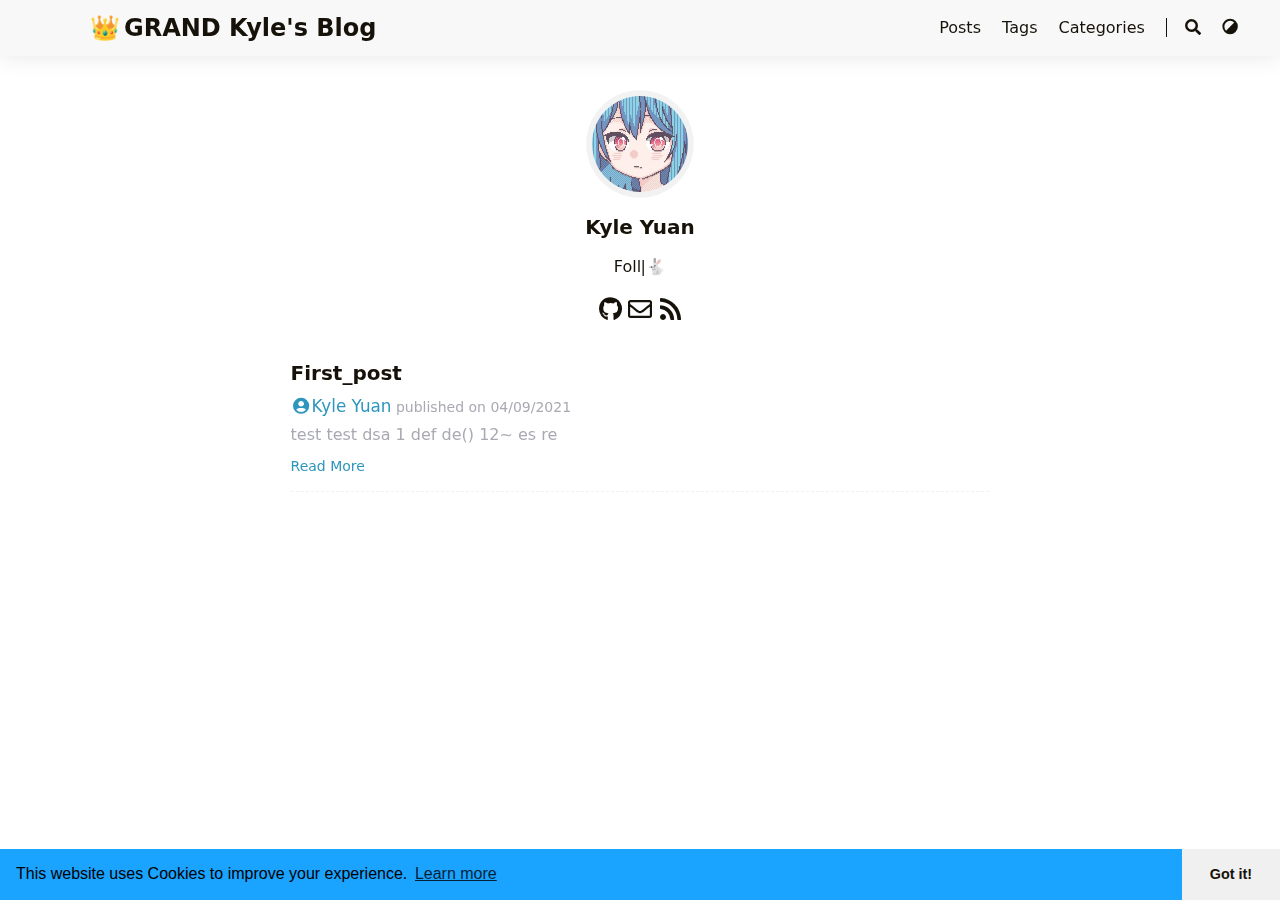
<file: index.html>
<!DOCTYPE html>
<html lang="en">
    <head>
	<meta name="generator" content="Hugo 0.82.0" />
        <meta charset="utf-8">
        <meta name="viewport" content="width=device-width, initial-scale=1">
        <meta name="robots" content="noodp" />
        <meta http-equiv="X-UA-Compatible" content="IE=edge, chrome=1">
        <title></title><meta name="Description" content="Follow the while rabbit."><meta property="og:title" content="" />
<meta property="og:description" content="Follow the while rabbit." />
<meta property="og:type" content="website" />
<meta property="og:url" content="http://example.org/" /><meta property="og:image" content="http://example.org/"/>

<meta name="twitter:card" content="summary_large_image"/>
<meta name="twitter:image" content="http://example.org/"/>

<meta name="twitter:title" content=""/>
<meta name="twitter:description" content="Follow the while rabbit."/>
<meta name="application-name" content="Kyle&#39;s Blog">
<meta name="apple-mobile-web-app-title" content="Kyle&#39;s Blog"><meta name="theme-color" content="#ffffff"><meta name="msapplication-TileColor" content="#da532c"><link rel="shortcut icon" type="image/x-icon" href="/favicon.ico" />
        <link rel="icon" type="image/png" sizes="32x32" href="/favicon-32x32.png">
        <link rel="icon" type="image/png" sizes="16x16" href="/favicon-16x16.png"><link rel="apple-touch-icon" sizes="180x180" href="/apple-touch-icon.png"><link rel="mask-icon" href="/safari-pinned-tab.svg" color="#5bbad5"><link rel="manifest" href="/site.webmanifest"><link rel="canonical" href="http://example.org/" /><link rel="alternate" href="/index.xml" type="application/rss+xml" title="">
    <link rel="feed" href="/index.xml" type="application/rss+xml" title=""><link rel="stylesheet" href="/lib/normalize/normalize.min.css"><link rel="stylesheet" href="/css/style.min.css"><link rel="stylesheet" href="/lib/fontawesome-free/all.min.css"><link rel="stylesheet" href="/lib/animate/animate.min.css"><script type="application/ld+json">
    {
        "@context": "http://schema.org",
        "@type": "WebSite",
        "url": "http:\/\/example.org\/","inLanguage": "en","author": {
                "@type": "Person",
                "name": "Kyle Yuan"
            },"description": "Follow the while rabbit.","name": ""
    }
    </script></head>
    <body header-desktop="fixed" header-mobile="auto"><script type="text/javascript">(window.localStorage && localStorage.getItem('theme') ? localStorage.getItem('theme') === 'dark' : ('auto' === 'auto' ? window.matchMedia('(prefers-color-scheme: dark)').matches : 'auto' === 'dark')) && document.body.setAttribute('theme', 'dark');</script>

        <div id="mask"></div><div class="wrapper"><header class="desktop" id="header-desktop">
    <div class="header-wrapper">
        <div class="header-title">
            <a href="/" title=""><span class="header-title-pre">👑</span>GRAND Kyle&#39;s Blog</a>
        </div>
        <div class="menu">
            <div class="menu-inner"><a class="menu-item" href="/posts/"> Posts </a><a class="menu-item" href="/tags/"> Tags </a><a class="menu-item" href="/categories/"> Categories </a><span class="menu-item delimiter"></span><span class="menu-item search" id="search-desktop">
                        <input type="text" placeholder="Search titles or contents..." id="search-input-desktop">
                        <a href="javascript:void(0);" class="search-button search-toggle" id="search-toggle-desktop" title="Search">
                            <i class="fas fa-search fa-fw"></i>
                        </a>
                        <a href="javascript:void(0);" class="search-button search-clear" id="search-clear-desktop" title="Clear">
                            <i class="fas fa-times-circle fa-fw"></i>
                        </a>
                        <span class="search-button search-loading" id="search-loading-desktop">
                            <i class="fas fa-spinner fa-fw fa-spin"></i>
                        </span>
                    </span><a href="javascript:void(0);" class="menu-item theme-switch" title="Switch Theme">
                    <i class="fas fa-adjust fa-fw"></i>
                </a>
            </div>
        </div>
    </div>
</header><header class="mobile" id="header-mobile">
    <div class="header-container">
        <div class="header-wrapper">
            <div class="header-title">
                <a href="/" title=""><span class="header-title-pre">:crown:</span>GRAND Kyle&#39;s Blog</a>
            </div>
            <div class="menu-toggle" id="menu-toggle-mobile">
                <span></span><span></span><span></span>
            </div>
        </div>
        <div class="menu" id="menu-mobile"><div class="search-wrapper">
                    <div class="search mobile" id="search-mobile">
                        <input type="text" placeholder="Search titles or contents..." id="search-input-mobile">
                        <a href="javascript:void(0);" class="search-button search-toggle" id="search-toggle-mobile" title="Search">
                            <i class="fas fa-search fa-fw"></i>
                        </a>
                        <a href="javascript:void(0);" class="search-button search-clear" id="search-clear-mobile" title="Clear">
                            <i class="fas fa-times-circle fa-fw"></i>
                        </a>
                        <span class="search-button search-loading" id="search-loading-mobile">
                            <i class="fas fa-spinner fa-fw fa-spin"></i>
                        </span>
                    </div>
                    <a href="javascript:void(0);" class="search-cancel" id="search-cancel-mobile">
                        Cancel
                    </a>
                </div><a class="menu-item" href="/posts/" title="">Posts</a><a class="menu-item" href="/tags/" title="">Tags</a><a class="menu-item" href="/categories/" title="">Categories</a><a href="javascript:void(0);" class="menu-item theme-switch" title="Switch Theme">
                <i class="fas fa-adjust fa-fw"></i>
            </a></div>
    </div>
</header>
<div class="search-dropdown desktop">
    <div id="search-dropdown-desktop"></div>
</div>
<div class="search-dropdown mobile">
    <div id="search-dropdown-mobile"></div>
</div>
<main class="main">
                <div class="container"><div class="page home" posts><div class="home-profile"><div class="home-avatar"><a href="/posts/" title="Posts"><img
        class="lazyload"
        src="/svg/loading.min.svg"
        data-src="/images/avatar.JPG"
        data-srcset="/images/avatar.JPG, /images/avatar.JPG 1.5x, /images/avatar.JPG 2x"
        data-sizes="auto"
        alt="/images/avatar.JPG"
        title="/images/avatar.JPG" /></a></div><h1 class="home-title">Kyle Yuan</h1><h2 class="home-subtitle"><div id="id-1" class="typeit" style="display: inline;"></div>
                <sapn style="display: inline-block;">🐇</sapn></h2><div class="links"><a href="https://github.com/KingLemonTea" title="GitHub" target="_blank" rel="noopener noreffer me"><i class="fab fa-github fa-fw"></i></a><a href="mailto:kingkyleyuan@gmail.com" title="Email" rel=" me"><i class="far fa-envelope fa-fw"></i></a><a href="/index.xml" title="RSS" target="_blank" rel="noopener noreffer me"><i class="fas fa-rss fa-fw"></i></a></div></div>
<article class="single summary" itemscope itemtype="http://schema.org/Article"><h1 class="single-title" itemprop="name headline">
        <a href="/first_post/">First_post</a>
    </h1><div class="post-meta"><span class="post-author"><a href="/" title="Author" rel=" author" class="author"><i class="fas fa-user-circle fa-fw"></i>Kyle Yuan</a></span>&nbsp;<span class="post-publish">published on <time datetime="04/09/2021">04/09/2021</time></span></div><div class="content">test test dsa
1  def de()   12~
 es re  </div><div class="post-footer">
        <a href="/first_post/">Read More</a></div>
</article></div></div>
            </main><footer class="footer">

        <div class="footer-container"><div class="footer-line">LoveYou. ❤️
                </div><div class="footer-line"><i class="far fa-copyright fa-fw"></i><span itemprop="copyrightYear">2020 - 2021</span><span class="author" itemprop="copyrightHolder">&nbsp;|&nbsp;<a href="/" target="_blank">Kyle Yuan</a></span>&nbsp;|&nbsp;<span class="license">LICENSE: <a rel="license external nofollow noopener noreffer" href="https://www.apache.org/licenses/LICENSE-2.0" target="_blank">APACHE 2.0</a></span></div>
        </div>
    </footer></div>

        <div id="fixed-buttons"><a href="#" id="back-to-top" class="fixed-button" title="Back to Top">
                <i class="fas fa-arrow-up fa-fw"></i>
            </a><a href="#" id="view-comments" class="fixed-button" title="View Comments">
                <i class="fas fa-comment fa-fw"></i>
            </a>
        </div><link rel="stylesheet" href="/lib/katex/katex.min.css"><link rel="stylesheet" href="/lib/katex/copy-tex.min.css"><link rel="stylesheet" href="/lib/cookieconsent/cookieconsent.min.css"><script type="text/javascript" src="/lib/smooth-scroll/smooth-scroll.min.js"></script><script type="text/javascript" src="/lib/autocomplete/autocomplete.min.js"></script><script type="text/javascript" src="/lib/lunr/lunr.min.js"></script><script type="text/javascript" src="/lib/lazysizes/lazysizes.min.js"></script><script type="text/javascript" src="/lib/clipboard/clipboard.min.js"></script><script type="text/javascript" src="/lib/sharer/sharer.min.js"></script><script type="text/javascript" src="/lib/typeit/typeit.min.js"></script><script type="text/javascript" src="/lib/katex/katex.min.js"></script><script type="text/javascript" src="/lib/katex/auto-render.min.js"></script><script type="text/javascript" src="/lib/katex/copy-tex.min.js"></script><script type="text/javascript" src="/lib/katex/mhchem.min.js"></script><script type="text/javascript" src="/lib/cookieconsent/cookieconsent.min.js"></script><script type="text/javascript">window.config={"code":{"copyTitle":"Copy to clipboard","maxShownLines":10},"cookieconsent":{"content":{"dismiss":"Got it!","link":"Learn more","message":"This website uses Cookies to improve your experience."},"enable":true,"palette":{"button":{"background":"#f0f0f0"},"popup":{"background":"#1aa3ff"}},"theme":"edgeless"},"data":{"id-1":"Follow the white rabbit. "},"math":{"delimiters":[{"display":true,"left":"$$","right":"$$"},{"display":true,"left":"\\[","right":"\\]"},{"display":false,"left":"$","right":"$"},{"display":false,"left":"\\(","right":"\\)"}],"strict":false},"search":{"highlightTag":"em","lunrIndexURL":"/index.json","maxResultLength":10,"noResultsFound":"No results found","snippetLength":50,"type":"lunr"},"typeit":{"cursorChar":"","cursorSpeed":1000,"data":{"id-1":["id-1"]},"duration":-1,"speed":100}};</script><script type="text/javascript" src="/js/theme.min.js"></script></body>
</html>
</file>
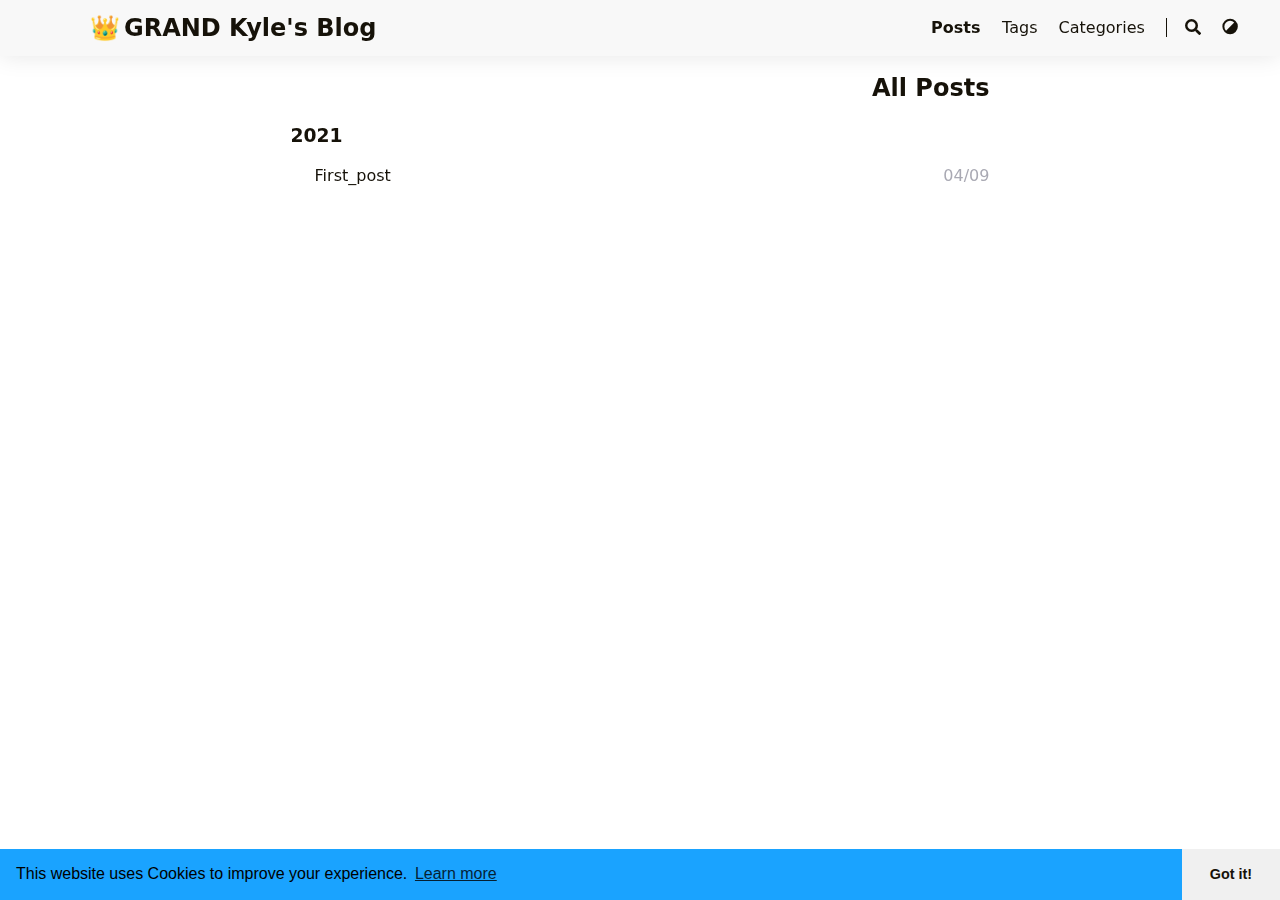
<file: posts/index.html>
<!DOCTYPE html>
<html lang="en">
    <head>
        <meta charset="utf-8">
        <meta name="viewport" content="width=device-width, initial-scale=1">
        <meta name="robots" content="noodp" />
        <meta http-equiv="X-UA-Compatible" content="IE=edge, chrome=1">
        <title>All Posts - </title><meta name="Description" content="Follow the while rabbit."><meta property="og:title" content="Posts" />
<meta property="og:description" content="Follow the while rabbit." />
<meta property="og:type" content="website" />
<meta property="og:url" content="http://example.org/posts/" /><meta property="og:image" content="http://example.org/"/>

<meta name="twitter:card" content="summary_large_image"/>
<meta name="twitter:image" content="http://example.org/"/>

<meta name="twitter:title" content="Posts"/>
<meta name="twitter:description" content="Follow the while rabbit."/>
<meta name="application-name" content="Kyle&#39;s Blog">
<meta name="apple-mobile-web-app-title" content="Kyle&#39;s Blog"><meta name="theme-color" content="#ffffff"><meta name="msapplication-TileColor" content="#da532c"><link rel="shortcut icon" type="image/x-icon" href="/favicon.ico" />
        <link rel="icon" type="image/png" sizes="32x32" href="/favicon-32x32.png">
        <link rel="icon" type="image/png" sizes="16x16" href="/favicon-16x16.png"><link rel="apple-touch-icon" sizes="180x180" href="/apple-touch-icon.png"><link rel="mask-icon" href="/safari-pinned-tab.svg" color="#5bbad5"><link rel="manifest" href="/site.webmanifest"><link rel="canonical" href="http://example.org/posts/" /><link rel="alternate" href="/posts/index.xml" type="application/rss+xml" title="">
    <link rel="feed" href="/posts/index.xml" type="application/rss+xml" title=""><link rel="stylesheet" href="/lib/normalize/normalize.min.css"><link rel="stylesheet" href="/css/style.min.css"><link rel="stylesheet" href="/lib/fontawesome-free/all.min.css"><link rel="stylesheet" href="/lib/animate/animate.min.css"></head>
    <body header-desktop="fixed" header-mobile="auto"><script type="text/javascript">(window.localStorage && localStorage.getItem('theme') ? localStorage.getItem('theme') === 'dark' : ('auto' === 'auto' ? window.matchMedia('(prefers-color-scheme: dark)').matches : 'auto' === 'dark')) && document.body.setAttribute('theme', 'dark');</script>

        <div id="mask"></div><div class="wrapper"><header class="desktop" id="header-desktop">
    <div class="header-wrapper">
        <div class="header-title">
            <a href="/" title=""><span class="header-title-pre">👑</span>GRAND Kyle&#39;s Blog</a>
        </div>
        <div class="menu">
            <div class="menu-inner"><a class="menu-item active" href="/posts/"> Posts </a><a class="menu-item" href="/tags/"> Tags </a><a class="menu-item" href="/categories/"> Categories </a><span class="menu-item delimiter"></span><span class="menu-item search" id="search-desktop">
                        <input type="text" placeholder="Search titles or contents..." id="search-input-desktop">
                        <a href="javascript:void(0);" class="search-button search-toggle" id="search-toggle-desktop" title="Search">
                            <i class="fas fa-search fa-fw"></i>
                        </a>
                        <a href="javascript:void(0);" class="search-button search-clear" id="search-clear-desktop" title="Clear">
                            <i class="fas fa-times-circle fa-fw"></i>
                        </a>
                        <span class="search-button search-loading" id="search-loading-desktop">
                            <i class="fas fa-spinner fa-fw fa-spin"></i>
                        </span>
                    </span><a href="javascript:void(0);" class="menu-item theme-switch" title="Switch Theme">
                    <i class="fas fa-adjust fa-fw"></i>
                </a>
            </div>
        </div>
    </div>
</header><header class="mobile" id="header-mobile">
    <div class="header-container">
        <div class="header-wrapper">
            <div class="header-title">
                <a href="/" title=""><span class="header-title-pre">:crown:</span>GRAND Kyle&#39;s Blog</a>
            </div>
            <div class="menu-toggle" id="menu-toggle-mobile">
                <span></span><span></span><span></span>
            </div>
        </div>
        <div class="menu" id="menu-mobile"><div class="search-wrapper">
                    <div class="search mobile" id="search-mobile">
                        <input type="text" placeholder="Search titles or contents..." id="search-input-mobile">
                        <a href="javascript:void(0);" class="search-button search-toggle" id="search-toggle-mobile" title="Search">
                            <i class="fas fa-search fa-fw"></i>
                        </a>
                        <a href="javascript:void(0);" class="search-button search-clear" id="search-clear-mobile" title="Clear">
                            <i class="fas fa-times-circle fa-fw"></i>
                        </a>
                        <span class="search-button search-loading" id="search-loading-mobile">
                            <i class="fas fa-spinner fa-fw fa-spin"></i>
                        </span>
                    </div>
                    <a href="javascript:void(0);" class="search-cancel" id="search-cancel-mobile">
                        Cancel
                    </a>
                </div><a class="menu-item" href="/posts/" title="">Posts</a><a class="menu-item" href="/tags/" title="">Tags</a><a class="menu-item" href="/categories/" title="">Categories</a><a href="javascript:void(0);" class="menu-item theme-switch" title="Switch Theme">
                <i class="fas fa-adjust fa-fw"></i>
            </a></div>
    </div>
</header>
<div class="search-dropdown desktop">
    <div id="search-dropdown-desktop"></div>
</div>
<div class="search-dropdown mobile">
    <div id="search-dropdown-mobile"></div>
</div>
<main class="main">
                <div class="container"><div class="page archive"><h2 class="single-title animated pulse faster">All Posts</h2><h3 class="group-title">2021</h3><article class="archive-item">
                        <a href="/first_post/" class="archive-item-link">First_post</a>
                        <span class="archive-item-date">04/09</span>
                    </article></div></div>
            </main><footer class="footer">

        <div class="footer-container"><div class="footer-line">LoveYou. ❤️
                </div><div class="footer-line"><i class="far fa-copyright fa-fw"></i><span itemprop="copyrightYear">2020 - 2021</span><span class="author" itemprop="copyrightHolder">&nbsp;|&nbsp;<a href="/" target="_blank">Kyle Yuan</a></span>&nbsp;|&nbsp;<span class="license">LICENSE: <a rel="license external nofollow noopener noreffer" href="https://www.apache.org/licenses/LICENSE-2.0" target="_blank">APACHE 2.0</a></span></div>
        </div>
    </footer></div>

        <div id="fixed-buttons"><a href="#" id="back-to-top" class="fixed-button" title="Back to Top">
                <i class="fas fa-arrow-up fa-fw"></i>
            </a><a href="#" id="view-comments" class="fixed-button" title="View Comments">
                <i class="fas fa-comment fa-fw"></i>
            </a>
        </div><link rel="stylesheet" href="/lib/katex/katex.min.css"><link rel="stylesheet" href="/lib/katex/copy-tex.min.css"><link rel="stylesheet" href="/lib/cookieconsent/cookieconsent.min.css"><script type="text/javascript" src="/lib/smooth-scroll/smooth-scroll.min.js"></script><script type="text/javascript" src="/lib/autocomplete/autocomplete.min.js"></script><script type="text/javascript" src="/lib/lunr/lunr.min.js"></script><script type="text/javascript" src="/lib/lazysizes/lazysizes.min.js"></script><script type="text/javascript" src="/lib/clipboard/clipboard.min.js"></script><script type="text/javascript" src="/lib/sharer/sharer.min.js"></script><script type="text/javascript" src="/lib/katex/katex.min.js"></script><script type="text/javascript" src="/lib/katex/auto-render.min.js"></script><script type="text/javascript" src="/lib/katex/copy-tex.min.js"></script><script type="text/javascript" src="/lib/katex/mhchem.min.js"></script><script type="text/javascript" src="/lib/cookieconsent/cookieconsent.min.js"></script><script type="text/javascript">window.config={"code":{"copyTitle":"Copy to clipboard","maxShownLines":10},"cookieconsent":{"content":{"dismiss":"Got it!","link":"Learn more","message":"This website uses Cookies to improve your experience."},"enable":true,"palette":{"button":{"background":"#f0f0f0"},"popup":{"background":"#1aa3ff"}},"theme":"edgeless"},"math":{"delimiters":[{"display":true,"left":"$$","right":"$$"},{"display":true,"left":"\\[","right":"\\]"},{"display":false,"left":"$","right":"$"},{"display":false,"left":"\\(","right":"\\)"}],"strict":false},"search":{"highlightTag":"em","lunrIndexURL":"/index.json","maxResultLength":10,"noResultsFound":"No results found","snippetLength":50,"type":"lunr"}};</script><script type="text/javascript" src="/js/theme.min.js"></script></body>
</html>
</file>
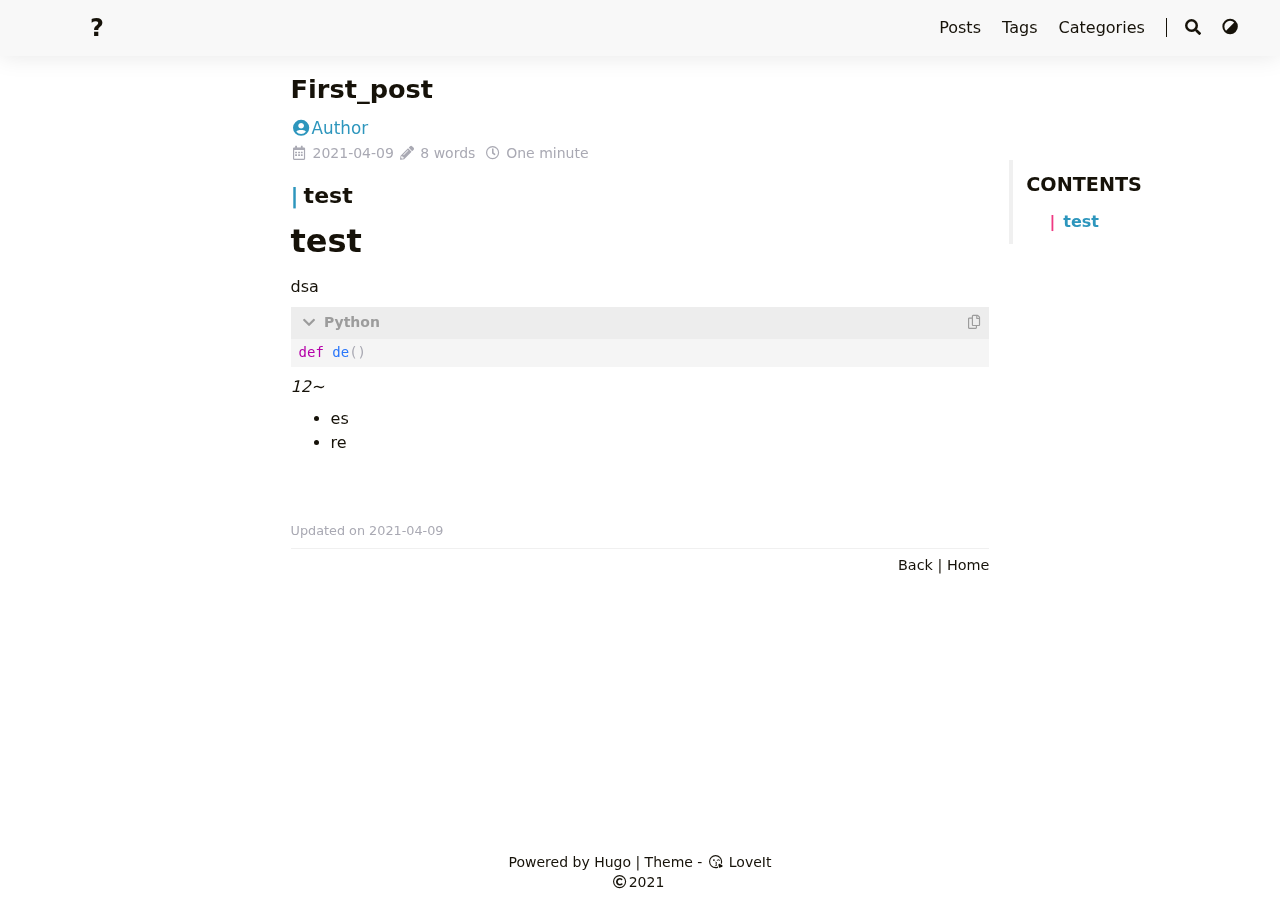
<file: posts/first_post/index.html>
<!DOCTYPE html>
<html lang="en">
    <head>
        <meta charset="utf-8">
        <meta name="viewport" content="width=device-width, initial-scale=1">
        <meta name="robots" content="noodp" />
        <meta http-equiv="X-UA-Compatible" content="IE=edge, chrome=1">
        <title>First_post - ?</title><meta name="Description" content="This"><meta property="og:title" content="First_post" />
<meta property="og:description" content="test test dsa
def de() 12~
 es re  " />
<meta property="og:type" content="article" />
<meta property="og:url" content="http://example.org/posts/first_post/" /><meta property="og:image" content="http://example.org/logo.jpg"/><meta property="article:section" content="posts" />
<meta property="article:published_time" content="2021-04-09T14:42:04&#43;08:00" />
<meta property="article:modified_time" content="2021-04-09T14:42:04&#43;08:00" />

<meta name="twitter:card" content="summary_large_image"/>
<meta name="twitter:image" content="http://example.org/logo.jpg"/>

<meta name="twitter:title" content="First_post"/>
<meta name="twitter:description" content="test test dsa
def de() 12~
 es re  "/>
<meta name="application-name" content="LoveIt">
<meta name="apple-mobile-web-app-title" content="LoveIt"><meta name="theme-color" content="#ffffff"><meta name="msapplication-TileColor" content="#da532c"><link rel="shortcut icon" type="image/x-icon" href="/favicon.ico" />
        <link rel="icon" type="image/png" sizes="32x32" href="/favicon-32x32.png">
        <link rel="icon" type="image/png" sizes="16x16" href="/favicon-16x16.png"><link rel="apple-touch-icon" sizes="180x180" href="/apple-touch-icon.png"><link rel="mask-icon" href="/safari-pinned-tab.svg" color="#5bbad5"><link rel="manifest" href="/site.webmanifest"><link rel="canonical" href="http://example.org/posts/first_post/" /><link rel="stylesheet" href="/lib/normalize/normalize.min.css"><link rel="stylesheet" href="/css/style.min.css"><link rel="stylesheet" href="/lib/fontawesome-free/all.min.css"><link rel="stylesheet" href="/lib/animate/animate.min.css"><script type="application/ld+json">
    {
        "@context": "http://schema.org",
        "@type": "BlogPosting",
        "headline": "First_post",
        "inLanguage": "en",
        "mainEntityOfPage": {
            "@type": "WebPage",
            "@id": "http:\/\/example.org\/posts\/first_post\/"
        },"genre": "posts","wordcount":  8 ,
        "url": "http:\/\/example.org\/posts\/first_post\/","datePublished": "2021-04-09T14:42:04+08:00","dateModified": "2021-04-09T14:42:04+08:00","publisher": {
            "@type": "Organization",
            "name": "Author"},"author": {
                "@type": "Person",
                "name": "Author"
            },"description": ""
    }
    </script></head>
    <body header-desktop="" header-mobile=""><script type="text/javascript">(window.localStorage && localStorage.getItem('theme') ? localStorage.getItem('theme') === 'dark' : ('auto' === 'auto' ? window.matchMedia('(prefers-color-scheme: dark)').matches : 'auto' === 'dark')) && document.body.setAttribute('theme', 'dark');</script>

        <div id="mask"></div><div class="wrapper"><header class="desktop" id="header-desktop">
    <div class="header-wrapper">
        <div class="header-title">
            <a href="/" title="?">?</a>
        </div>
        <div class="menu">
            <div class="menu-inner"><a class="menu-item" href="/posts/"> Posts </a><a class="menu-item" href="/tags/"> Tags </a><a class="menu-item" href="/categories/"> Categories </a><span class="menu-item delimiter"></span><span class="menu-item search" id="search-desktop">
                        <input type="text" placeholder="Search titles or contents..." id="search-input-desktop">
                        <a href="javascript:void(0);" class="search-button search-toggle" id="search-toggle-desktop" title="Search">
                            <i class="fas fa-search fa-fw"></i>
                        </a>
                        <a href="javascript:void(0);" class="search-button search-clear" id="search-clear-desktop" title="Clear">
                            <i class="fas fa-times-circle fa-fw"></i>
                        </a>
                        <span class="search-button search-loading" id="search-loading-desktop">
                            <i class="fas fa-spinner fa-fw fa-spin"></i>
                        </span>
                    </span><a href="javascript:void(0);" class="menu-item theme-switch" title="Switch Theme">
                    <i class="fas fa-adjust fa-fw"></i>
                </a>
            </div>
        </div>
    </div>
</header><header class="mobile" id="header-mobile">
    <div class="header-container">
        <div class="header-wrapper">
            <div class="header-title">
                <a href="/" title="?">?</a>
            </div>
            <div class="menu-toggle" id="menu-toggle-mobile">
                <span></span><span></span><span></span>
            </div>
        </div>
        <div class="menu" id="menu-mobile"><div class="search-wrapper">
                    <div class="search mobile" id="search-mobile">
                        <input type="text" placeholder="Search titles or contents..." id="search-input-mobile">
                        <a href="javascript:void(0);" class="search-button search-toggle" id="search-toggle-mobile" title="Search">
                            <i class="fas fa-search fa-fw"></i>
                        </a>
                        <a href="javascript:void(0);" class="search-button search-clear" id="search-clear-mobile" title="Clear">
                            <i class="fas fa-times-circle fa-fw"></i>
                        </a>
                        <span class="search-button search-loading" id="search-loading-mobile">
                            <i class="fas fa-spinner fa-fw fa-spin"></i>
                        </span>
                    </div>
                    <a href="javascript:void(0);" class="search-cancel" id="search-cancel-mobile">
                        Cancel
                    </a>
                </div><a class="menu-item" href="/posts/" title="">Posts</a><a class="menu-item" href="/tags/" title="">Tags</a><a class="menu-item" href="/categories/" title="">Categories</a><a href="javascript:void(0);" class="menu-item theme-switch" title="Switch Theme">
                <i class="fas fa-adjust fa-fw"></i>
            </a></div>
    </div>
</header>
<div class="search-dropdown desktop">
    <div id="search-dropdown-desktop"></div>
</div>
<div class="search-dropdown mobile">
    <div id="search-dropdown-mobile"></div>
</div>
<main class="main">
                <div class="container"><div class="toc" id="toc-auto">
            <h2 class="toc-title">Contents</h2>
            <div class="toc-content" id="toc-content-auto"></div>
        </div><article class="page single"><h1 class="single-title animated flipInX">First_post</h1><div class="post-meta">
            <div class="post-meta-line"><span class="post-author"><a href="/" title="Author" rel=" author" class="author"><i class="fas fa-user-circle fa-fw"></i>Author</a></span></div>
            <div class="post-meta-line"><i class="far fa-calendar-alt fa-fw"></i>&nbsp;<time datetime="2021-04-09">2021-04-09</time>&nbsp;<i class="fas fa-pencil-alt fa-fw"></i>&nbsp;8 words&nbsp;
                <i class="far fa-clock fa-fw"></i>&nbsp;One minute&nbsp;</div>
        </div><div class="details toc" id="toc-static"  kept="">
                <div class="details-summary toc-title">
                    <span>Contents</span>
                    <span><i class="details-icon fas fa-angle-right"></i></span>
                </div>
                <div class="details-content toc-content" id="toc-content-static"><nav id="TableOfContents">
  <ul>
    <li>
      <ul>
        <li><a href="#test">test</a></li>
      </ul>
    </li>
  </ul>
</nav></div>
            </div><div class="content" id="content"><h3 id="test">test</h3>
<h1 id="test-1">test</h1>
<p>dsa</p>
<div class="highlight"><pre class="chroma"><code class="language-python" data-lang="python"><span class="k">def</span> <span class="nf">de</span><span class="p">()</span>
</code></pre></div><p><em>12~</em></p>
<ul>
<li>es</li>
<li>re</li>
</ul>
</div><div class="post-footer" id="post-footer">
    <div class="post-info">
        <div class="post-info-line">
            <div class="post-info-mod">
                <span>Updated on 2021-04-09</span>
            </div>
            <div class="post-info-license"></div>
        </div>
        <div class="post-info-line">
            <div class="post-info-md"></div>
            <div class="post-info-share">
                <span></span>
            </div>
        </div>
    </div>

    <div class="post-info-more">
        <section class="post-tags"></section>
        <section>
            <span><a href="javascript:void(0);" onclick="window.history.back();">Back</a></span>&nbsp;|&nbsp;<span><a href="/">Home</a></span>
        </section>
    </div>

    <div class="post-nav"></div>
</div>
</article></div>
            </main><footer class="footer">
        <div class="footer-container"><div class="footer-line">Powered by <a href="https://gohugo.io/" target="_blank" rel="noopener noreffer" title="Hugo 0.82.0">Hugo</a> | Theme - <a href="https://github.com/dillonzq/LoveIt" target="_blank" rel="noopener noreffer" title="LoveIt 0.2.10"><i class="far fa-kiss-wink-heart fa-fw"></i> LoveIt</a>
                </div><div class="footer-line"><i class="far fa-copyright fa-fw"></i><span itemprop="copyrightYear">2021</span><span class="author" itemprop="copyrightHolder">&nbsp;<a href="/" target="_blank"></a></span></div>
        </div>
    </footer></div>

        <div id="fixed-buttons"><a href="#" id="back-to-top" class="fixed-button" title="Back to Top">
                <i class="fas fa-arrow-up fa-fw"></i>
            </a><a href="#" id="view-comments" class="fixed-button" title="View Comments">
                <i class="fas fa-comment fa-fw"></i>
            </a>
        </div><script type="text/javascript" src="/lib/smooth-scroll/smooth-scroll.min.js"></script><script type="text/javascript" src="/lib/autocomplete/autocomplete.min.js"></script><script type="text/javascript" src="/lib/lunr/lunr.min.js"></script><script type="text/javascript" src="/lib/lazysizes/lazysizes.min.js"></script><script type="text/javascript" src="/lib/clipboard/clipboard.min.js"></script><script type="text/javascript">window.config={"code":{"copyTitle":"Copy to clipboard","maxShownLines":10},"comment":{},"search":{"highlightTag":"em","maxResultLength":10,"noResultsFound":"No results found","snippetLength":50}};</script><script type="text/javascript" src="/js/theme.min.js"></script></body>
</html>
</file>
<file: css/style.min.css>
html{font-family:system-ui,-apple-system,BlinkMacSystemFont,PingFang SC,Microsoft YaHei UI,Segoe UI,Roboto,Oxygen,Ubuntu,Cantarell,Fira Sans,Droid Sans,Helvetica Neue,Helvetica,Arial,sans-serif;font-weight:400;font-display:swap;font-size:16px;line-height:1.5rem;width:100%}::-webkit-scrollbar{width:.5rem;height:.5rem}::-webkit-scrollbar-thumb{background-color:#87878d}::-webkit-scrollbar-thumb:hover{background-color:#a9a9b3}::selection{background-color:rgba(53,166,247,0.25)}[theme=dark] ::selection{background-color:rgba(50,112,194,0.4)}body{background-color:#fff;color:#161209;word-wrap:break-word;overflow-wrap:break-word;scrollbar-color:auto}body[theme=dark]{color:#a9a9b3;background-color:#292a2d}input::-ms-clear{display:none}a,a::before,a::after{text-decoration:none;color:#161209}[theme=dark] a,[theme=dark] a::before,[theme=dark] a::after{color:#a9a9b3}a:active,a:hover{color:#2d96bd}[theme=dark] a:active,[theme=dark] a:hover{color:#fff}#mask{background-repeat:no-repeat;background-position:center;position:fixed;top:0;left:0;width:100%;height:100%;z-index:-1;background-color:rgba(0,0,0,0)}.blur #mask{z-index:100;background-color:rgba(0,0,0,0.25)}svg.icon{display:inline-block;width:1.25em;height:1em;text-align:center}svg.icon path{fill:currentColor}img.emoji{height:1em;width:1em;margin:0 .05em 0 .1em;vertical-align:-.1em}.details .details-summary:hover{cursor:pointer}.details i.details-icon{color:#a9a9b3;-webkit-transition:transform 0.2s ease;-moz-transition:transform 0.2s ease;-o-transition:transform 0.2s ease;transition:transform 0.2s ease}[theme=dark] .details i.details-icon{color:#5d5d5f}.details .details-content{max-height:0;overflow-y:hidden;-webkit-transition:max-height 0.8s cubic-bezier(0, 1, 0, 1) -0.1s;-moz-transition:max-height 0.8s cubic-bezier(0, 1, 0, 1) -0.1s;-o-transition:max-height 0.8s cubic-bezier(0, 1, 0, 1) -0.1s;transition:max-height 0.8s cubic-bezier(0, 1, 0, 1) -0.1s}.details.open i.details-icon{-webkit-transform:rotate(90deg);-moz-transform:rotate(90deg);-ms-transform:rotate(90deg);-o-transform:rotate(90deg);transform:rotate(90deg)}.details.open .details-content{max-height:12000px;-webkit-transition:max-height 0.8s cubic-bezier(0.5, 0, 1, 0) 0s;-moz-transition:max-height 0.8s cubic-bezier(0.5, 0, 1, 0) 0s;-o-transition:max-height 0.8s cubic-bezier(0.5, 0, 1, 0) 0s;transition:max-height 0.8s cubic-bezier(0.5, 0, 1, 0) 0s}#fixed-buttons{display:none}.fixed-button{display:none;z-index:100;position:fixed;right:1.5rem;font-size:1rem;line-height:1.3rem;padding:.6rem .6rem;color:#a9a9b3;background:#f8f8f8;-webkit-border-radius:2rem;-moz-border-radius:2rem;border-radius:2rem;-webkit-transition:color 0.4s ease;-moz-transition:color 0.4s ease;-o-transition:color 0.4s ease;transition:color 0.4s ease}.blur .fixed-button{-webkit-filter:blur(1.5px);-moz-filter:blur(1.5px);-ms-filter:blur(1.5px);filter:blur(1.5px)}.fixed-button:hover,.fixed-button:active{color:#161209;cursor:pointer}.fixed-button:active,.fixed-button:focus,.fixed-button:hover{outline:none}[theme=dark] .fixed-button{color:#5d5d5f;background:#252627}[theme=dark] .fixed-button:hover,[theme=dark] .fixed-button:active{color:#a9a9b3}#back-to-top{display:block;bottom:1.5rem}#view-comments{bottom:4.5rem}.cc-window.cc-banner .cc-btn{color:#161209}.cc-window.cc-banner .cc-btn:hover,.cc-window.cc-banner .cc-btn:focus{background-color:#ccc}[theme=dark] .cc-window.cc-banner .cc-btn{color:#161209}[theme=dark] .cc-window.cc-banner .cc-btn:hover,[theme=dark] .cc-window.cc-banner .cc-btn:focus{background-color:#fff}img{-o-object-fit:contain;object-fit:contain;font-family:"object-fit: contain;"}.wrapper{display:flex;flex-direction:column;min-height:100vh;width:100%}.wrapper main{flex:1 0 auto}.wrapper main .container{padding:0 1rem}.page{position:relative;max-width:800px;width:60%;margin:0 auto}[header-desktop] .page{padding-top:3.5rem}[header-desktop=normal] .page{padding-top:0}.blur .page{-webkit-filter:blur(1.5px);-moz-filter:blur(1.5px);-ms-filter:blur(1.5px);filter:blur(1.5px)}.toc .toc-title{font-size:1.2rem;font-weight:bold;text-transform:uppercase}.toc .toc-content{font-size:1rem}.toc .toc-content ul{text-indent:-0.85rem;padding-left:.8rem;list-style:none}.toc .toc-content ul a:first-child::before{content:"|";font-weight:bolder;margin-right:.5rem;color:#2d96bd}[theme=dark] .toc .toc-content ul a:first-child::before{color:#55bde2}.toc .toc-content ul ul{padding-left:1.5rem}.toc ruby{background:#f5f5f5}.toc ruby rt{color:#a9a9b3}[theme=dark] .toc ruby{background:#272C34}[theme=dark] .toc ruby rt{color:#5d5d5f}#toc-auto{display:block;position:absolute;width:12000px;max-width:0;padding:0 .8rem;border-left:4px solid #f0f0f0;word-wrap:break-word;overflow-wrap:break-word;box-sizing:border-box;top:10rem;left:0;visibility:hidden}[header-desktop=normal] #toc-auto{top:5rem}.blur #toc-auto{-webkit-filter:blur(1.5px);-moz-filter:blur(1.5px);-ms-filter:blur(1.5px);filter:blur(1.5px)}[theme=dark] #toc-auto{border-left-color:#363636}#toc-auto .toc-title{margin:.8rem 0}#toc-auto .toc-content.always-active ul{display:block}#toc-auto .toc-content>nav>ul{margin:.625rem 0}#toc-auto .toc-content ul ul{display:none}#toc-auto .toc-content ul .has-active>ul{display:block}#toc-auto .toc-content a.active{font-weight:bold;color:#2d96bd}[theme=dark] #toc-auto .toc-content a.active{color:#55bde2}#toc-auto .toc-content a.active::before{color:#ef3982}[theme=dark] #toc-auto .toc-content a.active::before{color:#bdebfc}#toc-static{display:none;margin:.8rem 0}#toc-static[kept=true]{display:block}#toc-static .toc-title{display:flex;justify-content:space-between;line-height:2em;padding:0 .75rem;background:#e6e6e6}[theme=dark] #toc-static .toc-title{background:#1a1d23}#toc-static .toc-content{background-color:#f5f5f5}#toc-static .toc-content>nav>ul{margin:0;padding:.4rem 1rem .4rem 1.8rem}[theme=dark] #toc-static .toc-content{background-color:#272C34}#toc-static.open .toc-title{background:#ededed}[theme=dark] #toc-static.open .toc-title{background:#20252b}.single .single-title{margin:1rem 0 .5rem;font-size:1.6rem;font-weight:bold;line-height:140%}.single .single-subtitle{margin:.4rem 0;font-size:1.2rem;font-weight:normal;font-style:italic;line-height:100%}.single .post-meta{font-size:.875rem;color:#a9a9b3}.single .post-meta span{display:inline-block}[theme=dark] .single .post-meta{color:#5d5d5f}.single .post-meta a,.single .post-meta a::before,.single .post-meta a::after{text-decoration:none;color:#2d96bd}[theme=dark] .single .post-meta a,[theme=dark] .single .post-meta a::before,[theme=dark] .single .post-meta a::after{color:#a9a9b3}.single .post-meta a:active,.single .post-meta a:hover{color:#ef3982}[theme=dark] .single .post-meta a:active,[theme=dark] .single .post-meta a:hover{color:#fff}.single .post-meta .author{font-size:1.05rem}.single .featured-image{margin:.5rem 0 1rem 0}.single .featured-image img{display:block;max-width:100%;height:auto;margin:0 auto;overflow:hidden}.single .featured-image img.lazyloaded{width:100%}.single .content>h2{font-size:1.5rem}.single .content>h2 code{font-size:1.25rem}.single .content>h3{font-size:1.375rem}.single .content>h3 code{font-size:1.125rem}.single .content>h4{font-size:1.25rem}.single .content>h4 code{font-size:1rem}.single .content>h5{font-size:1.125rem}.single .content>h6{font-size:1rem}.single .content h2,.single .content h3,.single .content h4,.single .content h5,.single .content h6{font-weight:bold;margin:1.2rem 0}[theme=dark] .single .content h2,[theme=dark] .single .content h3,[theme=dark] .single .content h4,[theme=dark] .single .content h5,[theme=dark] .single .content h6{font-weight:bolder}.single .content>h2>.header-mark::before,.single .content>h3>.header-mark::before,.single .content>h4>.header-mark::before,.single .content>h5>.header-mark::before,.single .content>h6>.header-mark::before{content:"|";margin-right:.3125rem;color:#2d96bd}[theme=dark] .single .content>h2>.header-mark::before,[theme=dark] .single .content>h3>.header-mark::before,[theme=dark] .single .content>h4>.header-mark::before,[theme=dark] .single .content>h5>.header-mark::before,[theme=dark] .single .content>h6>.header-mark::before{color:#55bde2}.single .content>h2>.header-mark::before{content:"#"}.single .content p{margin:.5rem 0}.single .content b,.single .content strong{font-weight:bold}[theme=dark] .single .content b,[theme=dark] .single .content strong{color:#ddd}.single .content a,.single .content a::before,.single .content a::after{text-decoration:none;color:#2d96bd}[theme=dark] .single .content a,[theme=dark] .single .content a::before,[theme=dark] .single .content a::after{color:#55bde2}.single .content a:active,.single .content a:hover{color:#ef3982}[theme=dark] .single .content a:active,[theme=dark] .single .content a:hover{color:#bdebfc}.single .content a{word-wrap:break-word;overflow-wrap:break-word}[theme=dark] .single .content a b,[theme=dark] .single .content a strong{color:#55bde2}.single .content [theme=dark] a:hover b,.single .content [theme=dark] a:hover strong{color:#bdebfc}.single .content ul,.single .content ol{margin:.5rem 0;padding-left:2.5rem}.single .content ul{list-style-type:disc}.single .content ruby{background:#f5f5f5}.single .content ruby rt{color:#a9a9b3}[theme=dark] .single .content ruby{background:#272C34}[theme=dark] .single .content ruby rt{color:#5d5d5f}.single .content .table-wrapper{overflow-x:auto}.single .content .table-wrapper::-webkit-scrollbar{background-color:#fff}[theme=dark] .single .content .table-wrapper::-webkit-scrollbar{background-color:#272c34}.single .content .table-wrapper>table{width:100%;max-width:100%;margin:.625rem 0;border-spacing:0;background:#fff;border-collapse:collapse}[theme=dark] .single .content .table-wrapper>table{background:#272c34}.single .content .table-wrapper>table thead{background:#ededed}[theme=dark] .single .content .table-wrapper>table thead{background-color:#20252b}.single .content .table-wrapper>table th,.single .content .table-wrapper>table td{padding:.3rem 1rem;border:1px solid #e8e8e8}[theme=dark] .single .content .table-wrapper>table th,[theme=dark] .single .content .table-wrapper>table td{border-color:#1c2025}.single .content img{max-width:100%;min-height:1em}.single .content figure{margin:.5rem;text-align:center}.single .content figure .image-caption:not(:empty){min-width:20%;max-width:80%;display:inline-block;padding:.5rem;margin:0 auto;font-size:.875rem;color:#969696}.single .content figure img{display:block;height:auto;margin:0 auto;overflow:hidden}.single .content .lazyloading{-o-object-fit:none;object-fit:none;font-family:"object-fit: none;"}.single .content blockquote{display:block;border-left:0.5rem solid #6bd6fd;background-color:rgba(107,214,253,0.2);padding:.25rem .75rem;margin:1rem 0}[theme=dark] .single .content blockquote{border-left-color:#59c5ec;background-color:rgba(89,197,236,0.2)}.single .content .footnotes{color:#a9a9b3}[theme=dark] .single .content .footnotes{color:#5d5d5f}.single .content .footnotes p{margin:.25rem 0}.single .content code{display:inline-block;max-width:100%;padding:0 .4rem;word-wrap:break-word;overflow-wrap:break-word;-webkit-line-break:anywhere;-ms-line-break:anywhere;line-break:anywhere;font-size:.875rem;font-family:Source Code Pro,Menlo,Consolas,Monaco,monospace,system-ui,-apple-system,BlinkMacSystemFont,PingFang SC,Microsoft YaHei UI,Segoe UI,Roboto,Oxygen,Ubuntu,Cantarell,Fira Sans,Droid Sans,Helvetica Neue,Helvetica,Arial,sans-serif;color:#E74C3C}[theme=dark] .single .content code{color:#E5BF78}.single .content pre{margin:0;padding:.25rem 0 .25rem .5rem;-moz-tab-size:4;-o-tab-size:4;tab-size:4}.single .content pre code{padding:0}.single .content pre img{min-height:1em;max-height:1.2em;vertical-align:text-bottom}.single .content code,.single .content pre,.single .content .highlight table,.single .content .highlight tr,.single .content .highlight td{background:#f5f5f5}[theme=dark] .single .content code,[theme=dark] .single .content pre,[theme=dark] .single .content .highlight table,[theme=dark] .single .content .highlight tr,[theme=dark] .single .content .highlight td{background:#272C34}.single .content .highlight,.single .content .gist{font-family:Source Code Pro,Menlo,Consolas,Monaco,monospace,system-ui,-apple-system,BlinkMacSystemFont,PingFang SC,Microsoft YaHei UI,Segoe UI,Roboto,Oxygen,Ubuntu,Cantarell,Fira Sans,Droid Sans,Helvetica Neue,Helvetica,Arial,sans-serif;font-size:.875rem}.single .content .highlight .table-wrapper>table,.single .content .highlight .table-wrapper>table thead,.single .content .highlight .table-wrapper>table tr,.single .content .highlight .table-wrapper>table td,.single .content .gist .table-wrapper>table,.single .content .gist .table-wrapper>table thead,.single .content .gist .table-wrapper>table tr,.single .content .gist .table-wrapper>table td{margin:0;padding:0;border:none !important;white-space:nowrap}.single .content .highlight{line-height:1.4em;margin:.5rem 0}.single .content .highlight>.chroma{position:relative}.single .content .highlight>.chroma .code-header{display:flex;justify-content:space-between;align-items:center;box-sizing:border-box;width:100%;font-family:system-ui,-apple-system,BlinkMacSystemFont,PingFang SC,Microsoft YaHei UI,Segoe UI,Roboto,Oxygen,Ubuntu,Cantarell,Fira Sans,Droid Sans,Helvetica Neue,Helvetica,Arial,sans-serif;font-weight:bold;color:#9c9c9c;background:#e1e1e1}[theme=dark] .single .content .highlight>.chroma .code-header{color:#b1b0b0;background:#1a1d23}.single .content .highlight>.chroma .code-header:hover{cursor:pointer}.single .content .highlight>.chroma .code-header .code-title{width:100%;padding:.4rem}.single .content .highlight>.chroma .code-header .code-title::after{padding-left:.2rem;content:'Code'}.single .content .highlight>.chroma .code-header.language-bash .code-title::after{content:"Bash"}.single .content .highlight>.chroma .code-header.language-c .code-title::after{content:"C"}.single .content .highlight>.chroma .code-header.language-cs .code-title::after{content:"C#"}.single .content .highlight>.chroma .code-header.language-cpp .code-title::after{content:"C++"}.single .content .highlight>.chroma .code-header.language-clojure .code-title::after{content:"Clojure"}.single .content .highlight>.chroma .code-header.language-coffeescript .code-title::after{content:"CoffeeScript"}.single .content .highlight>.chroma .code-header.language-css .code-title::after{content:"CSS"}.single .content .highlight>.chroma .code-header.language-dart .code-title::after{content:"Dart"}.single .content .highlight>.chroma .code-header.language-diff .code-title::after{content:"Diff"}.single .content .highlight>.chroma .code-header.language-erlang .code-title::after{content:"Erlang"}.single .content .highlight>.chroma .code-header.language-go .code-title::after{content:"Go"}.single .content .highlight>.chroma .code-header.language-go-html-template .code-title::after{content:"Go HTML Template"}.single .content .highlight>.chroma .code-header.language-groovy .code-title::after{content:"Groovy"}.single .content .highlight>.chroma .code-header.language-haskell .code-title::after{content:"Haskell"}.single .content .highlight>.chroma .code-header.language-html .code-title::after{content:"HTML"}.single .content .highlight>.chroma .code-header.language-http .code-title::after{content:"HTTP"}.single .content .highlight>.chroma .code-header.language-xml .code-title::after{content:"XML"}.single .content .highlight>.chroma .code-header.language-java .code-title::after{content:"Java"}.single .content .highlight>.chroma .code-header.language-js .code-title::after{content:"JavaScript"}.single .content .highlight>.chroma .code-header.language-javascript .code-title::after{content:"JavaScript"}.single .content .highlight>.chroma .code-header.language-json .code-title::after{content:"JSON"}.single .content .highlight>.chroma .code-header.language-kotlin .code-title::after{content:"Kotlin"}.single .content .highlight>.chroma .code-header.language-latex .code-title::after{content:"LaTeX"}.single .content .highlight>.chroma .code-header.language-less .code-title::after{content:"Less"}.single .content .highlight>.chroma .code-header.language-lisp .code-title::after{content:"Lisp"}.single .content .highlight>.chroma .code-header.language-lua .code-title::after{content:"Lua"}.single .content .highlight>.chroma .code-header.language-makefile .code-title::after{content:"Makefile"}.single .content .highlight>.chroma .code-header.language-markdown .code-title::after{content:"Markdown"}.single .content .highlight>.chroma .code-header.language-matlab .code-title::after{content:"Matlab"}.single .content .highlight>.chroma .code-header.language-objectivec .code-title::after{content:"Objective-C"}.single .content .highlight>.chroma .code-header.language-php .code-title::after{content:"PHP"}.single .content .highlight>.chroma .code-header.language-perl .code-title::after{content:"Perl"}.single .content .highlight>.chroma .code-header.language-python .code-title::after{content:"Python"}.single .content .highlight>.chroma .code-header.language-r .code-title::after{content:"R"}.single .content .highlight>.chroma .code-header.language-ruby .code-title::after{content:"Ruby"}.single .content .highlight>.chroma .code-header.language-rust .code-title::after{content:"Rust"}.single .content .highlight>.chroma .code-header.language-scala .code-title::after{content:"Scala"}.single .content .highlight>.chroma .code-header.language-scss .code-title::after{content:"Scss"}.single .content .highlight>.chroma .code-header.language-shell .code-title::after{content:"Shell"}.single .content .highlight>.chroma .code-header.language-sql .code-title::after{content:"SQL"}.single .content .highlight>.chroma .code-header.language-swift .code-title::after{content:"Swift"}.single .content .highlight>.chroma .code-header.language-tex .code-title::after{content:"TeX"}.single .content .highlight>.chroma .code-header.language-toml .code-title::after{content:"TOML"}.single .content .highlight>.chroma .code-header.language-ts .code-title::after{content:"TypeScript"}.single .content .highlight>.chroma .code-header.language-typescript .code-title::after{content:"TypeScript"}.single .content .highlight>.chroma .code-header.language-vue .code-title::after{content:"Vue"}.single .content .highlight>.chroma .code-header.language-yml .code-title::after{content:"YAML"}.single .content .highlight>.chroma .code-header.language-yaml .code-title::after{content:"YAML"}.single .content .highlight>.chroma .lntd:first-child{min-width:1.6rem;text-align:right}.single .content .highlight>.chroma .lntd:last-child{width:100%}.single .content .highlight>.chroma .lntd:last-child pre{min-width:-webkit-max-content;min-width:-moz-max-content;min-width:intrinsic;min-width:max-content}.single .content .highlight>.chroma .ln{padding-right:.75rem}.single .content .highlight>.chroma .hl{display:block;background-color:#dcdcdc}[theme=dark] .single .content .highlight>.chroma .hl{background-color:#1c2025}.single .content .highlight>.chroma .ln,.single .content .highlight>.chroma .lnt{color:#a9a9b3}[theme=dark] .single .content .highlight>.chroma .ln,[theme=dark] .single .content .highlight>.chroma .lnt{color:#5d5d5f}.single .content .highlight>.chroma .arrow{padding:0 .2rem;-webkit-transition:transform 0.2s ease;-moz-transition:transform 0.2s ease;-o-transition:transform 0.2s ease;transition:transform 0.2s ease}.single .content .highlight>.chroma .ellipses{padding:.4rem}.single .content .highlight>.chroma .copy{display:none;padding:.4rem}.single .content .highlight>.chroma .copy:hover{cursor:pointer;color:#2d96bd}[theme=dark] .single .content .highlight>.chroma .copy:hover{color:#fff}.single .content .highlight>.chroma .table-wrapper{max-height:0;overflow-y:hidden;-webkit-transition:max-height 0.8s cubic-bezier(0, 1, 0, 1) -0.1s;-moz-transition:max-height 0.8s cubic-bezier(0, 1, 0, 1) -0.1s;-o-transition:max-height 0.8s cubic-bezier(0, 1, 0, 1) -0.1s;transition:max-height 0.8s cubic-bezier(0, 1, 0, 1) -0.1s}.single .content .highlight>.chroma.open .code-header{background:#ededed}[theme=dark] .single .content .highlight>.chroma.open .code-header{background:#20252b}.single .content .highlight>.chroma.open .table-wrapper{max-height:12000px;-webkit-transition:max-height 0.8s cubic-bezier(0.5, 0, 1, 0) 0s;-moz-transition:max-height 0.8s cubic-bezier(0.5, 0, 1, 0) 0s;-o-transition:max-height 0.8s cubic-bezier(0.5, 0, 1, 0) 0s;transition:max-height 0.8s cubic-bezier(0.5, 0, 1, 0) 0s}.single .content .highlight>.chroma.open .arrow{-webkit-transform:rotate(90deg);-moz-transform:rotate(90deg);-ms-transform:rotate(90deg);-o-transform:rotate(90deg);transform:rotate(90deg)}.single .content .highlight>.chroma.open .ellipses{display:none}.single .content .highlight>.chroma.open .copy{display:inline}.single .content .highlight .c,.single .content .highlight .ch,.single .content .highlight .cm,.single .content .highlight .c1,.single .content .highlight .cs,.single .content .highlight .cp,.single .content .highlight .cpf{font-style:italic}.single .content .highlight .gl{text-decoration:underline}.single .content .highlight .p{color:#a9a9b3}.single .content .highlight .k{color:#b501a9}.single .content .highlight .kc{color:#b501a9}.single .content .highlight .kd{color:#b501a9}.single .content .highlight .kn{color:#b501a9}.single .content .highlight .kp{color:#b501a9}.single .content .highlight .kr{color:#b501a9}.single .content .highlight .kt{color:#b501a9}.single .content .highlight .n{color:#333}.single .content .highlight .na{color:#2b77fa}.single .content .highlight .nb{color:#f74840}.single .content .highlight .bp{color:#f74840}.single .content .highlight .nc{color:#cb8100}.single .content .highlight .no{color:#2b77fa}.single .content .highlight .nd{color:#0086c1}.single .content .highlight .ni{color:#2b77fa}.single .content .highlight .ne{color:#2b77fa}.single .content .highlight .nf{color:#2b77fa}.single .content .highlight .fm{color:#1ccad6}.single .content .highlight .nl{color:#2b77fa}.single .content .highlight .nn{color:#2b77fa}.single .content .highlight .nx{color:#333}.single .content .highlight .py{color:#2b77fa}.single .content .highlight .nt{color:#2b77fa}.single .content .highlight .nv{color:#2b77fa}.single .content .highlight .vc{color:#2b77fa}.single .content .highlight .vg{color:#2b77fa}.single .content .highlight .vi{color:#2b77fa}.single .content .highlight .vm{color:#2b77fa}.single .content .highlight .l{color:#2aa198}.single .content .highlight .ld{color:#2aa198}.single .content .highlight .s{color:#24a443}.single .content .highlight .sa{color:#24a443}.single .content .highlight .sb{color:#24a443}.single .content .highlight .sc{color:#24a443}.single .content .highlight .dl{color:#24a443}.single .content .highlight .sd{color:#24a443}.single .content .highlight .s2{color:#24a443}.single .content .highlight .se{color:#24a443}.single .content .highlight .sh{color:#24a443}.single .content .highlight .si{color:#24a443}.single .content .highlight .sx{color:#24a443}.single .content .highlight .sr{color:#24a443}.single .content .highlight .s1{color:#24a443}.single .content .highlight .ss{color:#24a443}.single .content .highlight .m{color:#e2893c}.single .content .highlight .mb{color:#e2893c}.single .content .highlight .mf{color:#e2893c}.single .content .highlight .mh{color:#e2893c}.single .content .highlight .mi{color:#e2893c}.single .content .highlight .il{color:#e2893c}.single .content .highlight .mo{color:#e2893c}.single .content .highlight .o{color:#f19b04}.single .content .highlight .ow{color:#b501a9}.single .content .highlight .c{color:#a0a1a8}.single .content .highlight .ch{color:#a0a1a8}.single .content .highlight .cm{color:#a0a1a8}.single .content .highlight .c1{color:#a0a1a8}.single .content .highlight .cs{color:#a0a1a8}.single .content .highlight .cp{color:#a0a1a8}.single .content .highlight .cpf{color:#a0a1a8}.single .content .highlight .g{color:#e72d40}.single .content .highlight .gd{color:#e72d40}.single .content .highlight .ge{color:#e72d40}.single .content .highlight .gr{color:#e72d40}.single .content .highlight .gh{color:#e72d40}.single .content .highlight .gi{color:#e72d40}.single .content .highlight .go{color:#e72d40}.single .content .highlight .gp{color:#e72d40}.single .content .highlight .gs{color:#e72d40}.single .content .highlight .gu{color:#e72d40}.single .content .highlight .gt{color:#e72d40}.single .content .highlight .w{color:#bbb}[theme=dark] .single .content .highlight .p{color:#a9a9b3}[theme=dark] .single .content .highlight .k{color:#d371e3}[theme=dark] .single .content .highlight .kc{color:#d371e3}[theme=dark] .single .content .highlight .kd{color:#d371e3}[theme=dark] .single .content .highlight .kn{color:#d371e3}[theme=dark] .single .content .highlight .kp{color:#d371e3}[theme=dark] .single .content .highlight .kr{color:#d371e3}[theme=dark] .single .content .highlight .kt{color:#d371e3}[theme=dark] .single .content .highlight .n{color:#a9b2c0}[theme=dark] .single .content .highlight .na{color:#41b0f5}[theme=dark] .single .content .highlight .nb{color:#19b9c4}[theme=dark] .single .content .highlight .bp{color:#ecbf6f}[theme=dark] .single .content .highlight .nc{color:#ecbf6f}[theme=dark] .single .content .highlight .no{color:#41b0f5}[theme=dark] .single .content .highlight .nd{color:#ecbf6f}[theme=dark] .single .content .highlight .ni{color:#41b0f5}[theme=dark] .single .content .highlight .ne{color:#41b0f5}[theme=dark] .single .content .highlight .nf{color:#41b0f5}[theme=dark] .single .content .highlight .fm{color:#19b9c4}[theme=dark] .single .content .highlight .nl{color:#41b0f5}[theme=dark] .single .content .highlight .nn{color:#41b0f5}[theme=dark] .single .content .highlight .nx{color:#a9a9b3}[theme=dark] .single .content .highlight .py{color:#41b0f5}[theme=dark] .single .content .highlight .nt{color:#41b0f5}[theme=dark] .single .content .highlight .nv{color:#41b0f5}[theme=dark] .single .content .highlight .vc{color:#41b0f5}[theme=dark] .single .content .highlight .vg{color:#41b0f5}[theme=dark] .single .content .highlight .vi{color:#41b0f5}[theme=dark] .single .content .highlight .vm{color:#41b0f5}[theme=dark] .single .content .highlight .l{color:#2aa198}[theme=dark] .single .content .highlight .ld{color:#2aa198}[theme=dark] .single .content .highlight .s{color:#8cc570}[theme=dark] .single .content .highlight .sa{color:#8cc570}[theme=dark] .single .content .highlight .sb{color:#8cc570}[theme=dark] .single .content .highlight .sc{color:#8cc570}[theme=dark] .single .content .highlight .dl{color:#8cc570}[theme=dark] .single .content .highlight .sd{color:#8cc570}[theme=dark] .single .content .highlight .s2{color:#8cc570}[theme=dark] .single .content .highlight .se{color:#8cc570}[theme=dark] .single .content .highlight .sh{color:#8cc570}[theme=dark] .single .content .highlight .si{color:#8cc570}[theme=dark] .single .content .highlight .sx{color:#8cc570}[theme=dark] .single .content .highlight .sr{color:#8cc570}[theme=dark] .single .content .highlight .s1{color:#8cc570}[theme=dark] .single .content .highlight .ss{color:#8cc570}[theme=dark] .single .content .highlight .m{color:#db985c}[theme=dark] .single .content .highlight .mb{color:#db985c}[theme=dark] .single .content .highlight .mf{color:#db985c}[theme=dark] .single .content .highlight .mh{color:#db985c}[theme=dark] .single .content .highlight .mi{color:#db985c}[theme=dark] .single .content .highlight .il{color:#db985c}[theme=dark] .single .content .highlight .mo{color:#db985c}[theme=dark] .single .content .highlight .o{color:#ecbf6f}[theme=dark] .single .content .highlight .ow{color:#d371e3}[theme=dark] .single .content .highlight .c{color:#7e848f}[theme=dark] .single .content .highlight .ch{color:#7e848f}[theme=dark] .single .content .highlight .cm{color:#7e848f}[theme=dark] .single .content .highlight .c1{color:#7e848f}[theme=dark] .single .content .highlight .cs{color:#7e848f}[theme=dark] .single .content .highlight .cp{color:#7e848f}[theme=dark] .single .content .highlight .cpf{color:#7e848f}[theme=dark] .single .content .highlight .g{color:#f16372}[theme=dark] .single .content .highlight .gd{color:#f16372}[theme=dark] .single .content .highlight .ge{color:#f16372}[theme=dark] .single .content .highlight .gr{color:#f16372}[theme=dark] .single .content .highlight .gh{color:#f16372}[theme=dark] .single .content .highlight .gi{color:#f16372}[theme=dark] .single .content .highlight .go{color:#f16372}[theme=dark] .single .content .highlight .gp{color:#f16372}[theme=dark] .single .content .highlight .gs{color:#f16372}[theme=dark] .single .content .highlight .gu{color:#f16372}[theme=dark] .single .content .highlight .gt{color:#f16372}[theme=dark] .single .content .highlight .w{color:#bbb}.single .content .gist .gist-file,.single .content .gist .gist-data,.single .content .gist .gist-meta{border:none}.single .content .gist .gist-meta{padding:.4rem .8rem;background-color:#e8e8e8}.single .content .gist .gist-meta a,.single .content .gist .gist-meta a::before,.single .content .gist .gist-meta a::after{text-decoration:none;color:#2d96bd}[theme=dark] .single .content .gist .gist-meta a,[theme=dark] .single .content .gist .gist-meta a::before,[theme=dark] .single .content .gist .gist-meta a::after{color:#55bde2}.single .content .gist .gist-meta a:active,.single .content .gist .gist-meta a:hover{color:#ef3982}[theme=dark] .single .content .gist .gist-meta a:active,[theme=dark] .single .content .gist .gist-meta a:hover{color:#bdebfc}[theme=dark] .single .content .gist .gist-meta{background-color:#1c2025}[theme=dark] .single .content .gist .highlight{background:#141414}[theme=dark] .single .content .gist .blob-num,[theme=dark] .single .content .gist .blob-code-inner,[theme=dark] .single .content .gist .highlight,[theme=dark] .single .content .gist .pl-enm,[theme=dark] .single .content .gist .pl-ko,[theme=dark] .single .content .gist .pl-mo,[theme=dark] .single .content .gist .pl-mp1 .pl-sf,[theme=dark] .single .content .gist .pl-ms,[theme=dark] .single .content .gist .pl-pdc1,[theme=dark] .single .content .gist .pl-scp,[theme=dark] .single .content .gist .pl-smc,[theme=dark] .single .content .gist .pl-som,[theme=dark] .single .content .gist .pl-va,[theme=dark] .single .content .gist .pl-vpf,[theme=dark] .single .content .gist .pl-vpu,[theme=dark] .single .content .gist .pl-mdr{color:#aab1bf}[theme=dark] .single .content .gist .pl-mb,[theme=dark] .single .content .gist .pl-pdb{font-weight:700}[theme=dark] .single .content .gist .pl-c,[theme=dark] .single .content .gist .pl-c span,[theme=dark] .single .content .gist .pl-pdc{color:#5b6270;font-style:italic}[theme=dark] .single .content .gist .pl-sr .pl-cce{color:#56b5c2;font-weight:400}[theme=dark] .single .content .gist .pl-ef,[theme=dark] .single .content .gist .pl-en,[theme=dark] .single .content .gist .pl-enf,[theme=dark] .single .content .gist .pl-eoai,[theme=dark] .single .content .gist .pl-kos,[theme=dark] .single .content .gist .pl-mh .pl-pdh,[theme=dark] .single .content .gist .pl-mr{color:#61afef}[theme=dark] .single .content .gist .pl-ens,[theme=dark] .single .content .gist .pl-vi{color:#be5046}[theme=dark] .single .content .gist .pl-enti,[theme=dark] .single .content .gist .pl-mai .pl-sf,[theme=dark] .single .content .gist .pl-ml,[theme=dark] .single .content .gist .pl-sf,[theme=dark] .single .content .gist .pl-sr,[theme=dark] .single .content .gist .pl-sr .pl-sra,[theme=dark] .single .content .gist .pl-src,[theme=dark] .single .content .gist .pl-st,[theme=dark] .single .content .gist .pl-vo{color:#56b5c2}[theme=dark] .single .content .gist .pl-eoi,[theme=dark] .single .content .gist .pl-mri,[theme=dark] .single .content .gist .pl-pds,[theme=dark] .single .content .gist .pl-pse .pl-s1,[theme=dark] .single .content .gist .pl-s,[theme=dark] .single .content .gist .pl-s1{color:#97c279}[theme=dark] .single .content .gist .pl-k,[theme=dark] .single .content .gist .pl-kolp,[theme=dark] .single .content .gist .pl-mc,[theme=dark] .single .content .gist .pl-pde{color:#c578dd}[theme=dark] .single .content .gist .pl-mi,[theme=dark] .single .content .gist .pl-pdi{color:#c578dd;font-style:italic}[theme=dark] .single .content .gist .pl-mp,[theme=dark] .single .content .gist .pl-stp{color:#818896}[theme=dark] .single .content .gist .pl-mdh,[theme=dark] .single .content .gist .pl-mdi,[theme=dark] .single .content .gist .pl-mdr{font-weight:400}[theme=dark] .single .content .gist .pl-mdht,[theme=dark] .single .content .gist .pl-mi1{color:#97c279;background:#020}[theme=dark] .single .content .gist .pl-md,[theme=dark] .single .content .gist .pl-mdhf{color:#df6b75;background:#200}[theme=dark] .single .content .gist .pl-corl{color:#df6b75;text-decoration:underline}[theme=dark] .single .content .gist .pl-ib{background:#df6b75}[theme=dark] .single .content .gist .pl-ii{background:#e0c184;color:#fff}[theme=dark] .single .content .gist .pl-iu{background:#e05151}[theme=dark] .single .content .gist .pl-ms1{color:#aab1bf;background:#373b41}[theme=dark] .single .content .gist .pl-c1,[theme=dark] .single .content .gist .pl-cn,[theme=dark] .single .content .gist .pl-e,[theme=dark] .single .content .gist .pl-eoa,[theme=dark] .single .content .gist .pl-eoac,[theme=dark] .single .content .gist .pl-eoac .pl-pde,[theme=dark] .single .content .gist .pl-kou,[theme=dark] .single .content .gist .pl-mm,[theme=dark] .single .content .gist .pl-mp .pl-s3,[theme=dark] .single .content .gist .pl-mq,[theme=dark] .single .content .gist .pl-s3,[theme=dark] .single .content .gist .pl-sok,[theme=dark] .single .content .gist .pl-sv,[theme=dark] .single .content .gist .pl-mb{color:#d19965}[theme=dark] .single .content .gist .pl-enc,[theme=dark] .single .content .gist .pl-entc,[theme=dark] .single .content .gist .pl-pse .pl-s2,[theme=dark] .single .content .gist .pl-s2,[theme=dark] .single .content .gist .pl-sc,[theme=dark] .single .content .gist .pl-smp,[theme=dark] .single .content .gist .pl-sr .pl-sre,[theme=dark] .single .content .gist .pl-stj,[theme=dark] .single .content .gist .pl-v,[theme=dark] .single .content .gist .pl-pdb{color:#e4bf7a}[theme=dark] .single .content .gist .pl-ent,[theme=dark] .single .content .gist .pl-entl,[theme=dark] .single .content .gist .pl-entm,[theme=dark] .single .content .gist .pl-mh,[theme=dark] .single .content .gist .pl-pdv,[theme=dark] .single .content .gist .pl-smi,[theme=dark] .single .content .gist .pl-sol,[theme=dark] .single .content .gist .pl-mdh,[theme=dark] .single .content .gist .pl-mdi{color:#df6b75}[theme=dark] .single .content iframe.instagram-media{border:none !important}.single .content .admonition{position:relative;margin:1rem 0;padding:0 .75rem;background-color:rgba(68,138,255,0.1);border-left:0.25rem solid #448aff;overflow:auto}.single .content .admonition .admonition-title{font-weight:bold;margin:0 -0.75rem;padding:.25rem 1.8rem;border-bottom:1px solid rgba(68,138,255,0.1);background-color:rgba(68,138,255,0.25)}.single .content .admonition.open .admonition-title{background-color:rgba(68,138,255,0.1)}.single .content .admonition .admonition-content{padding:.5rem 0}.single .content .admonition i.icon{font-size:0.85rem;color:#448aff;position:absolute;top:.6rem;left:.4rem}.single .content .admonition i.details-icon{position:absolute;top:.6rem;right:.3rem}.single .content .admonition.note{border-left-color:#448aff}.single .content .admonition.note i.icon{color:#448aff}.single .content .admonition.abstract{border-left-color:#00b0ff}.single .content .admonition.abstract i.icon{color:#00b0ff}.single .content .admonition.info{border-left-color:#00b8d4}.single .content .admonition.info i.icon{color:#00b8d4}.single .content .admonition.tip{border-left-color:#00bfa5}.single .content .admonition.tip i.icon{color:#00bfa5}.single .content .admonition.success{border-left-color:#00c853}.single .content .admonition.success i.icon{color:#00c853}.single .content .admonition.question{border-left-color:#64dd17}.single .content .admonition.question i.icon{color:#64dd17}.single .content .admonition.warning{border-left-color:#ff9100}.single .content .admonition.warning i.icon{color:#ff9100}.single .content .admonition.failure{border-left-color:#ff5252}.single .content .admonition.failure i.icon{color:#ff5252}.single .content .admonition.danger{border-left-color:#ff1744}.single .content .admonition.danger i.icon{color:#ff1744}.single .content .admonition.bug{border-left-color:#f50057}.single .content .admonition.bug i.icon{color:#f50057}.single .content .admonition.example{border-left-color:#651fff}.single .content .admonition.example i.icon{color:#651fff}.single .content .admonition.quote{border-left-color:#9e9e9e}.single .content .admonition.quote i.icon{color:#9e9e9e}.single .content .admonition.note{background-color:rgba(68,138,255,0.1)}.single .content .admonition.note .admonition-title{border-bottom-color:rgba(68,138,255,0.1);background-color:rgba(68,138,255,0.25)}.single .content .admonition.note.open .admonition-title{background-color:rgba(68,138,255,0.1)}.single .content .admonition.abstract{background-color:rgba(0,176,255,0.1)}.single .content .admonition.abstract .admonition-title{border-bottom-color:rgba(0,176,255,0.1);background-color:rgba(0,176,255,0.25)}.single .content .admonition.abstract.open .admonition-title{background-color:rgba(0,176,255,0.1)}.single .content .admonition.info{background-color:rgba(0,184,212,0.1)}.single .content .admonition.info .admonition-title{border-bottom-color:rgba(0,184,212,0.1);background-color:rgba(0,184,212,0.25)}.single .content .admonition.info.open .admonition-title{background-color:rgba(0,184,212,0.1)}.single .content .admonition.tip{background-color:rgba(0,191,165,0.1)}.single .content .admonition.tip .admonition-title{border-bottom-color:rgba(0,191,165,0.1);background-color:rgba(0,191,165,0.25)}.single .content .admonition.tip.open .admonition-title{background-color:rgba(0,191,165,0.1)}.single .content .admonition.success{background-color:rgba(0,200,83,0.1)}.single .content .admonition.success .admonition-title{border-bottom-color:rgba(0,200,83,0.1);background-color:rgba(0,200,83,0.25)}.single .content .admonition.success.open .admonition-title{background-color:rgba(0,200,83,0.1)}.single .content .admonition.question{background-color:rgba(100,221,23,0.1)}.single .content .admonition.question .admonition-title{border-bottom-color:rgba(100,221,23,0.1);background-color:rgba(100,221,23,0.25)}.single .content .admonition.question.open .admonition-title{background-color:rgba(100,221,23,0.1)}.single .content .admonition.warning{background-color:rgba(255,145,0,0.1)}.single .content .admonition.warning .admonition-title{border-bottom-color:rgba(255,145,0,0.1);background-color:rgba(255,145,0,0.25)}.single .content .admonition.warning.open .admonition-title{background-color:rgba(255,145,0,0.1)}.single .content .admonition.failure{background-color:rgba(255,82,82,0.1)}.single .content .admonition.failure .admonition-title{border-bottom-color:rgba(255,82,82,0.1);background-color:rgba(255,82,82,0.25)}.single .content .admonition.failure.open .admonition-title{background-color:rgba(255,82,82,0.1)}.single .content .admonition.danger{background-color:rgba(255,23,68,0.1)}.single .content .admonition.danger .admonition-title{border-bottom-color:rgba(255,23,68,0.1);background-color:rgba(255,23,68,0.25)}.single .content .admonition.danger.open .admonition-title{background-color:rgba(255,23,68,0.1)}.single .content .admonition.bug{background-color:rgba(245,0,87,0.1)}.single .content .admonition.bug .admonition-title{border-bottom-color:rgba(245,0,87,0.1);background-color:rgba(245,0,87,0.25)}.single .content .admonition.bug.open .admonition-title{background-color:rgba(245,0,87,0.1)}.single .content .admonition.example{background-color:rgba(101,31,255,0.1)}.single .content .admonition.example .admonition-title{border-bottom-color:rgba(101,31,255,0.1);background-color:rgba(101,31,255,0.25)}.single .content .admonition.example.open .admonition-title{background-color:rgba(101,31,255,0.1)}.single .content .admonition.quote{background-color:rgba(159,159,159,0.1)}.single .content .admonition.quote .admonition-title{border-bottom-color:rgba(159,159,159,0.1);background-color:rgba(159,159,159,0.25)}.single .content .admonition.quote.open .admonition-title{background-color:rgba(159,159,159,0.1)}.single .content .admonition:last-child{margin-bottom:.75rem}.single .content .echarts{margin:.5rem 0;text-align:center}.single .content .mapbox{margin:.5rem 0;padding:.5rem 0}.single .content meting-js{margin:.5rem 0}.single .content .bilibili{position:relative;width:100%;height:0;padding-bottom:75%;margin:3% auto;text-align:center}.single .content .bilibili iframe{position:absolute;width:100%;height:100%;left:0;top:0}.single .content hr{margin:1rem 0;position:relative;border-top:1px dashed #f0f0f0;border-bottom:none}[theme=dark] .single .content hr{border-top:1px dashed #363636}.single .content kbd{display:inline-block;padding:.25rem;background-color:#fff;border:1px solid #f0f0f0;border-bottom-color:#f0f0f0;-webkit-border-radius:3px;-moz-border-radius:3px;border-radius:3px;-webkit-box-shadow:inset 0 -1px 0 #f0f0f0;box-shadow:inset 0 -1px 0 #f0f0f0;font-size:.8rem;font-family:Source Code Pro,Menlo,Consolas,Monaco,monospace,system-ui,-apple-system,BlinkMacSystemFont,PingFang SC,Microsoft YaHei UI,Segoe UI,Roboto,Oxygen,Ubuntu,Cantarell,Fira Sans,Droid Sans,Helvetica Neue,Helvetica,Arial,sans-serif;color:#E74C3C}[theme=dark] .single .content kbd{background-color:#292a2d;border:1px solid #363636;border-bottom-color:#363636;-webkit-box-shadow:inset 0 -1px 0 #363636;box-shadow:inset 0 -1px 0 #363636;color:#E5BF78}.single .content .typeit .code{padding:.375rem;font-size:.875rem;font-family:Source Code Pro,Menlo,Consolas,Monaco,monospace,system-ui,-apple-system,BlinkMacSystemFont,PingFang SC,Microsoft YaHei UI,Segoe UI,Roboto,Oxygen,Ubuntu,Cantarell,Fira Sans,Droid Sans,Helvetica Neue,Helvetica,Arial,sans-serif;font-weight:bold;word-break:break-all}.single .content .version{height:1.25em;vertical-align:text-bottom}.single .post-footer{margin-top:3rem}.single .post-footer .post-info{border-bottom:1px solid #f0f0f0;padding:1rem 0 0.3rem}[theme=dark] .single .post-footer .post-info{border-bottom:1px solid #363636}.single .post-footer .post-info .post-info-line{display:flex;justify-content:space-between}.single .post-footer .post-info .post-info-line .post-info-mod{font-size:0.8em;color:#a9a9b3}[theme=dark] .single .post-footer .post-info .post-info-line .post-info-mod{color:#5d5d5f}.single .post-footer .post-info .post-info-line .post-info-mod a,.single .post-footer .post-info .post-info-line .post-info-mod a::before,.single .post-footer .post-info .post-info-line .post-info-mod a::after{text-decoration:none;color:#2d96bd}[theme=dark] .single .post-footer .post-info .post-info-line .post-info-mod a,[theme=dark] .single .post-footer .post-info .post-info-line .post-info-mod a::before,[theme=dark] .single .post-footer .post-info .post-info-line .post-info-mod a::after{color:#55bde2}.single .post-footer .post-info .post-info-line .post-info-mod a:active,.single .post-footer .post-info .post-info-line .post-info-mod a:hover{color:#ef3982}[theme=dark] .single .post-footer .post-info .post-info-line .post-info-mod a:active,[theme=dark] .single .post-footer .post-info .post-info-line .post-info-mod a:hover{color:#bdebfc}.single .post-footer .post-info .post-info-line .post-info-license{font-size:0.8em;color:#a9a9b3}[theme=dark] .single .post-footer .post-info .post-info-line .post-info-license{color:#5d5d5f}.single .post-footer .post-info .post-info-line .post-info-license a,.single .post-footer .post-info .post-info-line .post-info-license a::before,.single .post-footer .post-info .post-info-line .post-info-license a::after{text-decoration:none;color:#2d96bd}[theme=dark] .single .post-footer .post-info .post-info-line .post-info-license a,[theme=dark] .single .post-footer .post-info .post-info-line .post-info-license a::before,[theme=dark] .single .post-footer .post-info .post-info-line .post-info-license a::after{color:#55bde2}.single .post-footer .post-info .post-info-line .post-info-license a:active,.single .post-footer .post-info .post-info-line .post-info-license a:hover{color:#ef3982}[theme=dark] .single .post-footer .post-info .post-info-line .post-info-license a:active,[theme=dark] .single .post-footer .post-info .post-info-line .post-info-license a:hover{color:#bdebfc}.single .post-footer .post-info .post-info-line .post-info-md{font-size:0.8rem;width:8rem}.single .post-footer .post-info .post-info-line .post-info-md a,.single .post-footer .post-info .post-info-line .post-info-md a::before,.single .post-footer .post-info .post-info-line .post-info-md a::after{text-decoration:none;color:#2d96bd}[theme=dark] .single .post-footer .post-info .post-info-line .post-info-md a,[theme=dark] .single .post-footer .post-info .post-info-line .post-info-md a::before,[theme=dark] .single .post-footer .post-info .post-info-line .post-info-md a::after{color:#55bde2}.single .post-footer .post-info .post-info-line .post-info-md a:active,.single .post-footer .post-info .post-info-line .post-info-md a:hover{color:#ef3982}[theme=dark] .single .post-footer .post-info .post-info-line .post-info-md a:active,[theme=dark] .single .post-footer .post-info .post-info-line .post-info-md a:hover{color:#bdebfc}.single .post-footer .post-info .post-info-line .post-info-share a *{vertical-align:text-bottom}.single .post-footer .post-info-more{padding:0.3rem 0 1rem;display:flex;justify-content:space-between;font-size:0.9rem}.single .post-footer .post-tags{max-width:65%}.single .post-footer .post-tags *{display:inline}.single .post-footer .post-nav::before,.single .post-footer .post-nav::after{content:' ';display:table}.single .post-footer .post-nav a.prev,.single .post-footer .post-nav a.next{font-size:1rem;font-weight:600;-webkit-transition:all 0.3s ease-out;-moz-transition:all 0.3s ease-out;-o-transition:all 0.3s ease-out;transition:all 0.3s ease-out}.single .post-footer .post-nav a.prev{float:left}.single .post-footer .post-nav a.prev:hover{-webkit-transform:translateX(-4px);-moz-transform:translateX(-4px);-ms-transform:translateX(-4px);-o-transform:translateX(-4px);transform:translateX(-4px)}.single .post-footer .post-nav a.next{float:right}.single .post-footer .post-nav a.next:hover{-webkit-transform:translateX(4px);-moz-transform:translateX(4px);-ms-transform:translateX(4px);-o-transform:translateX(4px);transform:translateX(4px)}.single #comments{padding:8rem 0 2rem}.lg-toolbar .lg-icon::after{color:#999}.special .single-title,.special .single-subtitle{text-align:right}.archive .single-title{text-align:right}.archive .group-title{margin-top:1.5rem;margin-bottom:1rem}.archive .categories-card{margin:0 auto;margin-top:3rem;display:flex;align-items:center;justify-content:space-between;flex-direction:row;flex-wrap:wrap;line-height:1.6rem}.archive .categories-card .card-item{font-size:.875rem;text-align:left;width:45%;display:flex;align-items:flex-start;margin-top:2rem;min-height:10rem;padding:0 2%;position:relative}.archive .categories-card .card-item .card-item-wrapper{width:100%;overflow:hidden}.archive .categories-card .card-item .card-item-wrapper .card-item-title{font-size:1.2rem;font-weight:bold;display:inline-block;margin-top:1rem;margin-bottom:.75rem}.archive .categories-card .card-item .card-item-wrapper span{float:right;padding-right:1rem}.archive .archive-item{display:flex;justify-content:space-between;align-items:center;box-sizing:border-box;margin:.25rem 0 .25rem 1.5rem}.archive .archive-item-link{min-width:10%;overflow:hidden;white-space:nowrap;text-overflow:ellipsis}.archive .archive-item-link:hover{color:#2d96bd;background-color:transparent}[theme=dark] .archive .archive-item-link{color:#a9a9b3}[theme=dark] .archive .archive-item-link:hover{color:#fff}.archive .archive-item-date{width:4em;text-align:right;color:#a9a9b3}[theme=dark] .archive .archive-item-date{color:#5d5d5f}.archive .more-post{text-align:right}.archive .tag-cloud-tags{margin:10px 0}.archive .tag-cloud-tags a,.archive .tag-cloud-tags a::before,.archive .tag-cloud-tags a::after{text-decoration:none;color:#161209}[theme=dark] .archive .tag-cloud-tags a,[theme=dark] .archive .tag-cloud-tags a::before,[theme=dark] .archive .tag-cloud-tags a::after{color:#a9a9b3}.archive .tag-cloud-tags a:active,.archive .tag-cloud-tags a:hover{color:#2d96bd}[theme=dark] .archive .tag-cloud-tags a:active,[theme=dark] .archive .tag-cloud-tags a:hover{color:#fff}.archive .tag-cloud-tags a{display:inline-block;position:relative;margin:5px 10px;word-wrap:break-word;overflow-wrap:break-word;-webkit-transition:all ease-out 0.3s;-moz-transition:all ease-out 0.3s;-o-transition:all ease-out 0.3s;transition:all ease-out 0.3s}.archive .tag-cloud-tags a:active,.archive .tag-cloud-tags a:focus,.archive .tag-cloud-tags a:hover{-webkit-transform:scale(1.2);-moz-transform:scale(1.2);-ms-transform:scale(1.2);-o-transform:scale(1.2);transform:scale(1.2)}.archive .tag-cloud-tags a sup{color:#a9a9b3}[theme=dark] .archive .tag-cloud-tags a sup{color:#5d5d5f}.home .home-profile{-webkit-transform:translateY(16vh);-moz-transform:translateY(16vh);-ms-transform:translateY(16vh);-o-transform:translateY(16vh);transform:translateY(16vh);padding:0 0 .5rem;text-align:center}.home .home-profile .home-avatar{padding:.5rem}.home .home-profile .home-avatar img{display:inline-block;width:8rem;height:auto;margin:0 auto;-webkit-border-radius:100%;-moz-border-radius:100%;border-radius:100%;-webkit-box-shadow:0 0 0 0.3618em rgba(0,0,0,0.05);box-shadow:0 0 0 0.3618em rgba(0,0,0,0.05);-webkit-transition:all 0.4s ease;-moz-transition:all 0.4s ease;-o-transition:all 0.4s ease;transition:all 0.4s ease}.home .home-profile .home-avatar img:hover{position:relative;-webkit-transform:translateY(-0.75rem);-moz-transform:translateY(-0.75rem);-ms-transform:translateY(-0.75rem);-o-transform:translateY(-0.75rem);transform:translateY(-0.75rem)}.home .home-profile .home-title{font-size:1.25rem;font-weight:bold;margin:0;padding:.5rem}.home .home-profile .home-subtitle{font-size:1rem;font-weight:normal;margin:0;padding:.5rem}.home .home-profile .links{padding:.5rem;font-size:1.5rem}.home .home-profile .links a *{vertical-align:text-bottom}.home .home-profile .links img{height:1.5rem;padding:0 .25rem}.home .home-profile .home-disclaimer{font-size:1rem;line-height:1.5rem;font-weight:normal;margin:0;padding:.5rem;color:#a9a9b3}[theme=dark] .home .home-profile .home-disclaimer{color:#5d5d5f}.home[posts] .home-profile{-webkit-transform:translateY(0);-moz-transform:translateY(0);-ms-transform:translateY(0);-o-transform:translateY(0);transform:translateY(0);padding-top:2rem}.home[posts] .home-avatar img{width:6rem}.home[posts] .summary{padding-top:1rem;padding-bottom:.8rem;color:#161209;border-bottom:1px dashed #f0f0f0}[theme=dark] .home[posts] .summary{color:#a9a9b3;border-bottom:1px dashed #363636}.home[posts] .summary .featured-image-preview{width:100%;padding:30% 0 0;position:relative;margin:0.6rem auto;-webkit-transition:transform 0.4s ease;-moz-transition:transform 0.4s ease;-o-transition:transform 0.4s ease;transition:transform 0.4s ease}.home[posts] .summary .featured-image-preview img{position:absolute;width:100%;height:100%;left:0;top:0;-o-object-fit:none;object-fit:none;font-family:"object-fit: none;"}.home[posts] .summary .featured-image-preview img.lazyloaded{-o-object-fit:cover;object-fit:cover;font-family:"object-fit: cover;"}.home[posts] .summary .featured-image-preview:hover{-webkit-transform:scale(1.01);-moz-transform:scale(1.01);-ms-transform:scale(1.01);-o-transform:scale(1.01);transform:scale(1.01)}.home[posts] .summary .single-title{font-size:1.25rem;line-height:140%;margin:0.4rem 0}.home[posts] .summary .content{display:-moz-box;display:-webkit-box;display:box;-webkit-box-orient:vertical;-moz-box-orient:vertical;box-orient:vertical;-webkit-line-clamp:3;margin-top:.3rem;width:100%;overflow:hidden;text-overflow:ellipsis;word-wrap:break-word;overflow-wrap:break-word;color:#a9a9b3}[theme=dark] .home[posts] .summary .content{color:#5d5d5f}.home[posts] .summary .content h2,.home[posts] .summary .content h3,.home[posts] .summary .content h4,.home[posts] .summary .content h5,.home[posts] .summary .content h6,.home[posts] .summary .content p{font-size:1rem;line-height:1.5;display:inline}.home[posts] .summary .content h2::after,.home[posts] .summary .content h3::after,.home[posts] .summary .content h4::after,.home[posts] .summary .content h5::after,.home[posts] .summary .content h6::after,.home[posts] .summary .content p::after{content:"\A";white-space:pre}.home[posts] .summary .content h2{font-size:1.125rem}.home[posts] .summary .content a,.home[posts] .summary .content a::before,.home[posts] .summary .content a::after{text-decoration:none;color:#2d96bd}[theme=dark] .home[posts] .summary .content a,[theme=dark] .home[posts] .summary .content a::before,[theme=dark] .home[posts] .summary .content a::after{color:#a9a9b3}.home[posts] .summary .content a:active,.home[posts] .summary .content a:hover{color:#ef3982}[theme=dark] .home[posts] .summary .content a:active,[theme=dark] .home[posts] .summary .content a:hover{color:#fff}.home[posts] .summary .content b,.home[posts] .summary .content strong{color:#a9a9b3}[theme=dark] .home[posts] .summary .content b,[theme=dark] .home[posts] .summary .content strong{color:#5d5d5f}.home[posts] .summary .post-footer{margin-top:.4rem;display:flex;justify-content:space-between;align-items:center;font-size:.875rem}.home[posts] .summary .post-footer a,.home[posts] .summary .post-footer a::before,.home[posts] .summary .post-footer a::after{text-decoration:none;color:#2d96bd}[theme=dark] .home[posts] .summary .post-footer a,[theme=dark] .home[posts] .summary .post-footer a::before,[theme=dark] .home[posts] .summary .post-footer a::after{color:#55bde2}.home[posts] .summary .post-footer a:active,.home[posts] .summary .post-footer a:hover{color:#ef3982}[theme=dark] .home[posts] .summary .post-footer a:active,[theme=dark] .home[posts] .summary .post-footer a:hover{color:#bdebfc}.home[posts] .summary .post-footer .post-tags{padding:0}.home[posts] .summary .post-footer .post-tags a,.home[posts] .summary .post-footer .post-tags a::before,.home[posts] .summary .post-footer .post-tags a::after{text-decoration:none;color:#161209}[theme=dark] .home[posts] .summary .post-footer .post-tags a,[theme=dark] .home[posts] .summary .post-footer .post-tags a::before,[theme=dark] .home[posts] .summary .post-footer .post-tags a::after{color:#a9a9b3}.home[posts] .summary .post-footer .post-tags a:active,.home[posts] .summary .post-footer .post-tags a:hover{color:#2d96bd}[theme=dark] .home[posts] .summary .post-footer .post-tags a:active,[theme=dark] .home[posts] .summary .post-footer .post-tags a:hover{color:#fff}#content-404{font-size:1.8rem;line-height:3rem;-webkit-transform:translateY(30vh);-moz-transform:translateY(30vh);-ms-transform:translateY(30vh);-o-transform:translateY(30vh);transform:translateY(30vh);text-align:center}header{width:100%;z-index:150;background-color:#f8f8f8;-webkit-transition:box-shadow 0.3s ease;-moz-transition:box-shadow 0.3s ease;-o-transition:box-shadow 0.3s ease;transition:box-shadow 0.3s ease}[theme=dark] header{background-color:#252627}header .logo{min-height:1.5em;height:1.5em;vertical-align:text-bottom}header .logo,header .header-title-pre{color:#fae73e;padding-right:.25rem;padding-top:.15rem}header .header-title-post{padding-left:.25rem}header:hover{-webkit-box-shadow:0 0 1.5rem 0 rgba(0,0,0,0.1);box-shadow:0 0 1.5rem 0 rgba(0,0,0,0.1)}.header-wrapper{display:flex;justify-content:space-between;align-items:center;box-sizing:border-box;width:100%}.header-title{font-family:system-ui,-apple-system,BlinkMacSystemFont,PingFang SC,Microsoft YaHei UI,Segoe UI,Roboto,Oxygen,Ubuntu,Cantarell,Fira Sans,Droid Sans,Helvetica Neue,Helvetica,Arial,sans-serif;font-weight:bold;margin-right:.5rem;min-width:10%;overflow:hidden;white-space:nowrap;text-overflow:ellipsis;-webkit-flex:10;flex:10}.menu .menu-item{position:relative}.language-select{position:absolute;opacity:0;left:0;top:0;width:100%;height:100%}.language-select:hover{cursor:pointer}.search{position:relative}.search input{color:transparent;box-sizing:border-box;height:2.5rem;width:2.5rem;-webkit-border-radius:.5rem;-moz-border-radius:.5rem;border-radius:.5rem;border:none;outline:none;background-color:#f8f8f8;vertical-align:baseline !important;-webkit-transition:width 0.3s ease;-moz-transition:width 0.3s ease;-o-transition:width 0.3s ease;transition:width 0.3s ease}[theme=dark] .search input{background-color:#252627}.search input::-webkit-input-placeholder{color:rgba(0,0,0,0)}.search input:-moz-placeholder{color:rgba(0,0,0,0)}.search input::-moz-placeholder{color:rgba(0,0,0,0)}.search input:-ms-input-placeholder{color:rgba(0,0,0,0)}.search input::placeholder{color:rgba(0,0,0,0)}.search .search-button{margin:0;position:absolute;left:auto;right:1rem}.search .search-toggle{left:.5rem;right:auto}.search .search-loading{display:none}.search .search-clear{display:none}.open .search input,.search.mobile input{color:#161209;background-color:#e9e9e9;padding:0 2rem 0 2rem}[theme=dark] .open .search input,[theme=dark] .search.mobile input{color:#a9a9b3;background-color:#363636}[theme=dark] .open .search input::-webkit-input-placeholder,[theme=dark] .search.mobile input::-webkit-input-placeholder{color:#5d5d5f}[theme=dark] .open .search input:-moz-placeholder,[theme=dark] .search.mobile input:-moz-placeholder{color:#5d5d5f}[theme=dark] .open .search input::-moz-placeholder,[theme=dark] .search.mobile input::-moz-placeholder{color:#5d5d5f}[theme=dark] .open .search input:-ms-input-placeholder,[theme=dark] .search.mobile input:-ms-input-placeholder{color:#5d5d5f}[theme=dark] .open .search input::placeholder,[theme=dark] .search.mobile input::placeholder{color:#5d5d5f}.open .search input::-webkit-input-placeholder,.search.mobile input::-webkit-input-placeholder{color:#a9a9b3}.open .search input:-moz-placeholder,.search.mobile input:-moz-placeholder{color:#a9a9b3}.open .search input::-moz-placeholder,.search.mobile input::-moz-placeholder{color:#a9a9b3}.open .search input:-ms-input-placeholder,.search.mobile input:-ms-input-placeholder{color:#a9a9b3}.open .search input::placeholder,.search.mobile input::placeholder{color:#a9a9b3}.open .search .search-button,.search.mobile .search-button{color:#a9a9b3}[theme=dark] .open .search .search-button,[theme=dark] .search.mobile .search-button{color:#5d5d5f}.open .search .search-clear:hover,.search.mobile .search-clear:hover{color:#ff6b6b}.open .search .search-toggle:hover,.search.mobile .search-toggle:hover{cursor:default}.theme-switch i{-webkit-transform:rotate(225deg);-moz-transform:rotate(225deg);-ms-transform:rotate(225deg);-o-transform:rotate(225deg);transform:rotate(225deg)}#header-desktop{display:block;position:fixed;height:3.5rem;line-height:3.5rem}[header-desktop=normal] #header-desktop{position:static}#header-desktop .header-wrapper{padding:0 2rem 0 10vh}#header-desktop .header-wrapper .header-title{font-size:1.5rem}#header-desktop .header-wrapper .menu{overflow:hidden;white-space:nowrap}#header-desktop .header-wrapper .menu .menu-inner{float:right}#header-desktop .header-wrapper .menu .menu-item{margin:0 .5rem}#header-desktop .header-wrapper .menu .menu-item.delimiter{border-left:1.5px solid #161209}[theme=dark] #header-desktop .header-wrapper .menu .menu-item.delimiter{border-left-color:#363636}#header-desktop .header-wrapper .menu .menu-item.language{margin-right:0}#header-desktop .header-wrapper .menu .menu-item.search{margin:0 -.5rem 0 0}#header-desktop .header-wrapper .menu a.active{font-weight:900;color:#161209}[theme=dark] #header-desktop .header-wrapper .menu a.active{color:#fff}#header-desktop.open .header-wrapper .menu .menu-item.search{margin:0 .25rem 0 .5rem}#header-desktop.open .header-wrapper .menu .menu-item.search input{width:24rem}#header-mobile{display:none;position:fixed;height:3.5rem;line-height:3.5rem}[header-mobile=normal] #header-mobile{position:static}#header-mobile .header-container{padding:0;margin:0}#header-mobile .header-container .header-wrapper{padding:0 1rem;font-size:1.125rem;-webkit-transition:margin-top 0.3s ease;-moz-transition:margin-top 0.3s ease;-o-transition:margin-top 0.3s ease;transition:margin-top 0.3s ease}#header-mobile .header-container .header-wrapper .header-title{font-size:1.5rem;max-width:80%}#header-mobile .header-container .header-wrapper .menu-toggle{line-height:4rem;cursor:pointer;-webkit-transition:width 0.3s ease;-moz-transition:width 0.3s ease;-o-transition:width 0.3s ease;transition:width 0.3s ease}#header-mobile .header-container .header-wrapper .menu-toggle span{display:block;background:#161209;width:1.5rem;height:2px;-webkit-border-radius:3px;-moz-border-radius:3px;border-radius:3px;-webkit-transition:all 0.3s ease-in-out;-moz-transition:all 0.3s ease-in-out;-o-transition:all 0.3s ease-in-out;transition:all 0.3s ease-in-out}[theme=dark] #header-mobile .header-container .header-wrapper .menu-toggle span{background:#a9a9b3}#header-mobile .header-container .header-wrapper .menu-toggle span:nth-child(1){margin-bottom:.5rem}#header-mobile .header-container .header-wrapper .menu-toggle span:nth-child(3){margin-top:.5rem}#header-mobile .header-container .header-wrapper .menu-toggle.active span:nth-child(1){-webkit-transform:rotate(45deg) translate(0.4rem, 0.5rem);-moz-transform:rotate(45deg) translate(0.4rem, 0.5rem);-ms-transform:rotate(45deg) translate(0.4rem, 0.5rem);-o-transform:rotate(45deg) translate(0.4rem, 0.5rem);transform:rotate(45deg) translate(0.4rem, 0.5rem)}#header-mobile .header-container .header-wrapper .menu-toggle.active span:nth-child(2){opacity:0}#header-mobile .header-container .header-wrapper .menu-toggle.active span:nth-child(3){-webkit-transform:rotate(-45deg) translate(0.4rem, -0.5rem);-moz-transform:rotate(-45deg) translate(0.4rem, -0.5rem);-ms-transform:rotate(-45deg) translate(0.4rem, -0.5rem);-o-transform:rotate(-45deg) translate(0.4rem, -0.5rem);transform:rotate(-45deg) translate(0.4rem, -0.5rem)}#header-mobile .header-container .menu{text-align:center;background:#f8f8f8;border-top:2px solid #f0f0f0;display:none;padding-top:.5rem;-webkit-box-shadow:0 0.125rem 0.25rem rgba(0,0,0,0.1);box-shadow:0 0.125rem 0.25rem rgba(0,0,0,0.1)}#header-mobile .header-container .menu .search-wrapper{display:flex;justify-content:space-between;align-items:center;box-sizing:border-box;padding:.5rem 1rem;line-height:2.5rem}#header-mobile .header-container .menu .search{flex-grow:10}#header-mobile .header-container .menu .search .algolia-autocomplete,#header-mobile .header-container .menu .search input{width:100%}#header-mobile .header-container .menu .search-button{top:0}#header-mobile .header-container .menu .search-cancel{display:none;margin-left:.75rem}#header-mobile .header-container .menu .menu-item{display:block;line-height:2.5rem}#header-mobile .header-container .menu.active{display:block}[theme=dark] #header-mobile .header-container .menu{background:#252627;border-top-color:#363636}#header-mobile.open .header-wrapper{margin-top:-3.5rem}#header-mobile.open .menu{padding-top:0;border-top:none}#header-mobile.open .menu .menu-item{display:none}#header-mobile.open .menu .search-cancel{display:inline}.search-dropdown{position:fixed;z-index:200;top:3.5rem;-webkit-box-shadow:0 0.125rem 0.25rem rgba(0,0,0,0.1);box-shadow:0 0.125rem 0.25rem rgba(0,0,0,0.1)}.search-dropdown.desktop{right:2rem;width:30rem}.search-dropdown.mobile{right:0;width:100%}.search-dropdown .dropdown-menu{right:0 !important;background-color:#fff}[theme=dark] .search-dropdown .dropdown-menu{background-color:#292a2d}.search-dropdown .dropdown-menu .suggestions{overflow-y:auto;max-height:calc(100vh - 3.5rem)}.search-dropdown .dropdown-menu .suggestions .suggestion{padding:.75rem 1rem}.search-dropdown .dropdown-menu .suggestions .suggestion .suggestion-title{display:inline-block;overflow:hidden;text-overflow:ellipsis;white-space:nowrap;font-size:1rem;font-weight:bold;max-width:75%}.search-dropdown .dropdown-menu .suggestions .suggestion .suggestion-date{font-size:.875rem;float:right;text-align:right;color:#a9a9b3}[theme=dark] .search-dropdown .dropdown-menu .suggestions .suggestion .suggestion-date{color:#5d5d5f}.search-dropdown .dropdown-menu .suggestions .suggestion .suggestion-context{line-height:1.25rem;display:-moz-box;display:-webkit-box;display:box;-webkit-box-orient:vertical;-moz-box-orient:vertical;box-orient:vertical;-webkit-line-clamp:2;overflow:hidden;text-overflow:ellipsis;word-wrap:break-word;overflow-wrap:break-word;color:#a9a9b3}[theme=dark] .search-dropdown .dropdown-menu .suggestions .suggestion .suggestion-context{color:#5d5d5f}.search-dropdown .dropdown-menu .suggestions .suggestion em{font-style:normal;background-color:rgba(53,166,247,0.25)}[theme=dark] .search-dropdown .dropdown-menu .suggestions .suggestion em{background-color:rgba(50,112,194,0.4)}.search-dropdown .dropdown-menu .suggestions .suggestion.cursor{background:#e8e8e8}[theme=dark] .search-dropdown .dropdown-menu .suggestions .suggestion.cursor{background:#323843}.search-dropdown .dropdown-menu .suggestions .suggestion:hover{cursor:pointer}.search-dropdown .dropdown-menu .search-empty{padding:1rem;text-align:center}.search-dropdown .dropdown-menu .search-empty .search-query{font-weight:bold}[theme=dark] .search-dropdown .dropdown-menu .search-empty .search-query{color:#ddd}.search-dropdown .dropdown-menu .search-footer{padding:.5rem 1rem;float:right;font-size:.8rem;color:#a9a9b3}.search-dropdown .dropdown-menu .search-footer [theme=dark]{color:#5d5d5f}.search-dropdown .dropdown-menu .search-footer a,.search-dropdown .dropdown-menu .search-footer a::before,.search-dropdown .dropdown-menu .search-footer a::after{text-decoration:none;color:#2d96bd}[theme=dark] .search-dropdown .dropdown-menu .search-footer a,[theme=dark] .search-dropdown .dropdown-menu .search-footer a::before,[theme=dark] .search-dropdown .dropdown-menu .search-footer a::after{color:#55bde2}.search-dropdown .dropdown-menu .search-footer a:active,.search-dropdown .dropdown-menu .search-footer a:hover{color:#ef3982}[theme=dark] .search-dropdown .dropdown-menu .search-footer a:active,[theme=dark] .search-dropdown .dropdown-menu .search-footer a:hover{color:#bdebfc}.search-dropdown .dropdown-menu .search-footer a{font-size:1rem}footer{height:2rem;width:100%;text-align:center;line-height:1.25rem;padding:1rem 0}footer .footer-container{font-size:.875rem}footer .footer-container .footer-line{width:100%}footer .footer-container .footer-line .icp-br{display:none}.blur footer{-webkit-filter:blur(1.5px);-moz-filter:blur(1.5px);-ms-filter:blur(1.5px);filter:blur(1.5px)}.pagination{display:flex;flex-direction:row;justify-content:center;list-style:none;white-space:nowrap;width:100%;padding:1rem 0 0}.pagination a{font-size:.8rem;color:#bfbfbf;letter-spacing:.1rem;font-weight:700;padding:5px 5px;text-decoration:none;-webkit-transition:0.3s;-moz-transition:0.3s;-o-transition:0.3s;transition:0.3s}.pagination li{padding-bottom:3px;margin:0 20px;box-sizing:border-box;position:relative;display:inline}.pagination li.disabled{display:none}.pagination li:hover a{color:#000}[theme=dark] .pagination li:hover a{color:#fff}.pagination li:before,.pagination li:after{position:absolute;content:"";width:0;height:3px;background:#000;-webkit-transition:0.3s;-moz-transition:0.3s;-o-transition:0.3s;transition:0.3s;bottom:0px}[theme=dark] .pagination li:before,[theme=dark] .pagination li:after{background:#fff}.pagination li:before .active,.pagination li:after .active{width:100%}.pagination li:before{left:50%}.pagination li:after{right:50%}.pagination li:hover:before,.pagination li:hover:after{width:50%}.pagination li.active a{color:#000}[theme=dark] .pagination li.active a{color:#fff}.pagination li.active:before,.pagination li.active:after{width:60%}@media only screen and (max-width: 1440px){.page{width:56%}}@media only screen and (max-width: 1200px){.page{width:52%}#header-desktop .header-wrapper{padding-right:1rem}.search-dropdown.desktop{right:1rem}}@media only screen and (max-width: 960px){#toc-auto{display:none}#toc-static{display:block}.page{width:80%}#header-desktop .header-wrapper{padding-left:1rem}}@media only screen and (max-width: 680px){#header-desktop{display:none}#header-mobile{display:block}body.blur{overflow:hidden}.page{width:100%}[header-mobile] .page{padding-top:3.5rem}[header-mobile=normal] .page{padding-top:0}.page .categories-card .card-item{width:100%}.copyright .copyright-line .icp-splitter{display:none}.copyright .copyright-line .icp-br{display:block}}

/*# sourceMappingURL=style.min.css.map */
</file>
<file: lib/katex/copy-tex.min.css>
.katex,.katex-display{user-select:all;-moz-user-select:all;-webkit-user-select:all;-ms-user-select:all}
</file>
<file: lib/cookieconsent/cookieconsent.min.css>
.cc-window{opacity:1;-webkit-transition:opacity 1s ease;transition:opacity 1s ease}.cc-window.cc-invisible{opacity:0}.cc-animate.cc-revoke{-webkit-transition:transform 1s ease;-webkit-transition:-webkit-transform 1s ease;transition:-webkit-transform 1s ease;transition:transform 1s ease;transition:transform 1s ease,-webkit-transform 1s ease}.cc-animate.cc-revoke.cc-top{-webkit-transform:translateY(-2em);transform:translateY(-2em)}.cc-animate.cc-revoke.cc-bottom{-webkit-transform:translateY(2em);transform:translateY(2em)}.cc-animate.cc-revoke.cc-active.cc-top{-webkit-transform:translateY(0);transform:translateY(0)}.cc-animate.cc-revoke.cc-active.cc-bottom{-webkit-transform:translateY(0);transform:translateY(0)}.cc-revoke:hover{-webkit-transform:translateY(0);transform:translateY(0)}.cc-grower{max-height:0;overflow:hidden;-webkit-transition:max-height 1s;transition:max-height 1s}
.cc-revoke,.cc-window{position:fixed;overflow:hidden;-webkit-box-sizing:border-box;box-sizing:border-box;font-family:Helvetica,Calibri,Arial,sans-serif;font-size:16px;line-height:1.5em;display:-webkit-box;display:-ms-flexbox;display:flex;-ms-flex-wrap:nowrap;flex-wrap:nowrap;z-index:9999}.cc-window.cc-static{position:static}.cc-window.cc-floating{padding:2em;max-width:24em;-webkit-box-orient:vertical;-webkit-box-direction:normal;-ms-flex-direction:column;flex-direction:column}.cc-window.cc-banner{padding:1em 1.8em;width:100%;-webkit-box-orient:horizontal;-webkit-box-direction:normal;-ms-flex-direction:row;flex-direction:row}.cc-revoke{padding:.5em}.cc-revoke:hover{text-decoration:underline}.cc-header{font-size:18px;font-weight:700}.cc-btn,.cc-close,.cc-link,.cc-revoke{cursor:pointer}.cc-link{opacity:.8;display:inline-block;padding:.2em;text-decoration:underline}.cc-link:hover{opacity:1}.cc-link:active,.cc-link:visited{color:initial}.cc-btn{display:block;padding:.4em .8em;font-size:.9em;font-weight:700;border-width:2px;border-style:solid;text-align:center;white-space:nowrap}.cc-highlight .cc-btn:first-child{background-color:transparent;border-color:transparent}.cc-highlight .cc-btn:first-child:focus,.cc-highlight .cc-btn:first-child:hover{background-color:transparent;text-decoration:underline}.cc-close{display:block;position:absolute;top:.5em;right:.5em;font-size:1.6em;opacity:.9;line-height:.75}.cc-close:focus,.cc-close:hover{opacity:1}
.cc-revoke.cc-top{top:0;left:3em;border-bottom-left-radius:.5em;border-bottom-right-radius:.5em}.cc-revoke.cc-bottom{bottom:0;left:3em;border-top-left-radius:.5em;border-top-right-radius:.5em}.cc-revoke.cc-left{left:3em;right:unset}.cc-revoke.cc-right{right:3em;left:unset}.cc-top{top:1em}.cc-left{left:1em}.cc-right{right:1em}.cc-bottom{bottom:1em}.cc-floating>.cc-link{margin-bottom:1em}.cc-floating .cc-message{display:block;margin-bottom:1em}.cc-window.cc-floating .cc-compliance{-webkit-box-flex:1;-ms-flex:1 0 auto;flex:1 0 auto}.cc-window.cc-banner{-webkit-box-align:center;-ms-flex-align:center;align-items:center}.cc-banner.cc-top{left:0;right:0;top:0}.cc-banner.cc-bottom{left:0;right:0;bottom:0}.cc-banner .cc-message{display:block;-webkit-box-flex:1;-ms-flex:1 1 auto;flex:1 1 auto;max-width:100%;margin-right:1em}.cc-compliance{display:-webkit-box;display:-ms-flexbox;display:flex;-webkit-box-align:center;-ms-flex-align:center;align-items:center;-ms-flex-line-pack:justify;align-content:space-between}.cc-floating .cc-compliance>.cc-btn{-webkit-box-flex:1;-ms-flex:1;flex:1}.cc-btn+.cc-btn{margin-left:.5em}
@media print{.cc-revoke,.cc-window{display:none}}@media screen and (max-width:900px){.cc-btn{white-space:normal}}@media screen and (max-width:414px) and (orientation:portrait),screen and (max-width:736px) and (orientation:landscape){.cc-window.cc-top{top:0}.cc-window.cc-bottom{bottom:0}.cc-window.cc-banner,.cc-window.cc-floating,.cc-window.cc-left,.cc-window.cc-right{left:0;right:0}.cc-window.cc-banner{-webkit-box-orient:vertical;-webkit-box-direction:normal;-ms-flex-direction:column;flex-direction:column}.cc-window.cc-banner .cc-compliance{-webkit-box-flex:1;-ms-flex:1 1 auto;flex:1 1 auto}.cc-window.cc-floating{max-width:none}.cc-window .cc-message{margin-bottom:1em}.cc-window.cc-banner{-webkit-box-align:unset;-ms-flex-align:unset;align-items:unset}.cc-window.cc-banner .cc-message{margin-right:0}}
.cc-floating.cc-theme-classic{padding:1.2em;border-radius:5px}.cc-floating.cc-type-info.cc-theme-classic .cc-compliance{text-align:center;display:inline;-webkit-box-flex:0;-ms-flex:none;flex:none}.cc-theme-classic .cc-btn{border-radius:5px}.cc-theme-classic .cc-btn:last-child{min-width:140px}.cc-floating.cc-type-info.cc-theme-classic .cc-btn{display:inline-block}
.cc-theme-edgeless.cc-window{padding:0}.cc-floating.cc-theme-edgeless .cc-message{margin:2em;margin-bottom:1.5em}.cc-banner.cc-theme-edgeless .cc-btn{margin:0;padding:.8em 1.8em;height:100%}.cc-banner.cc-theme-edgeless .cc-message{margin-left:1em}.cc-floating.cc-theme-edgeless .cc-btn+.cc-btn{margin-left:0}
</file>
